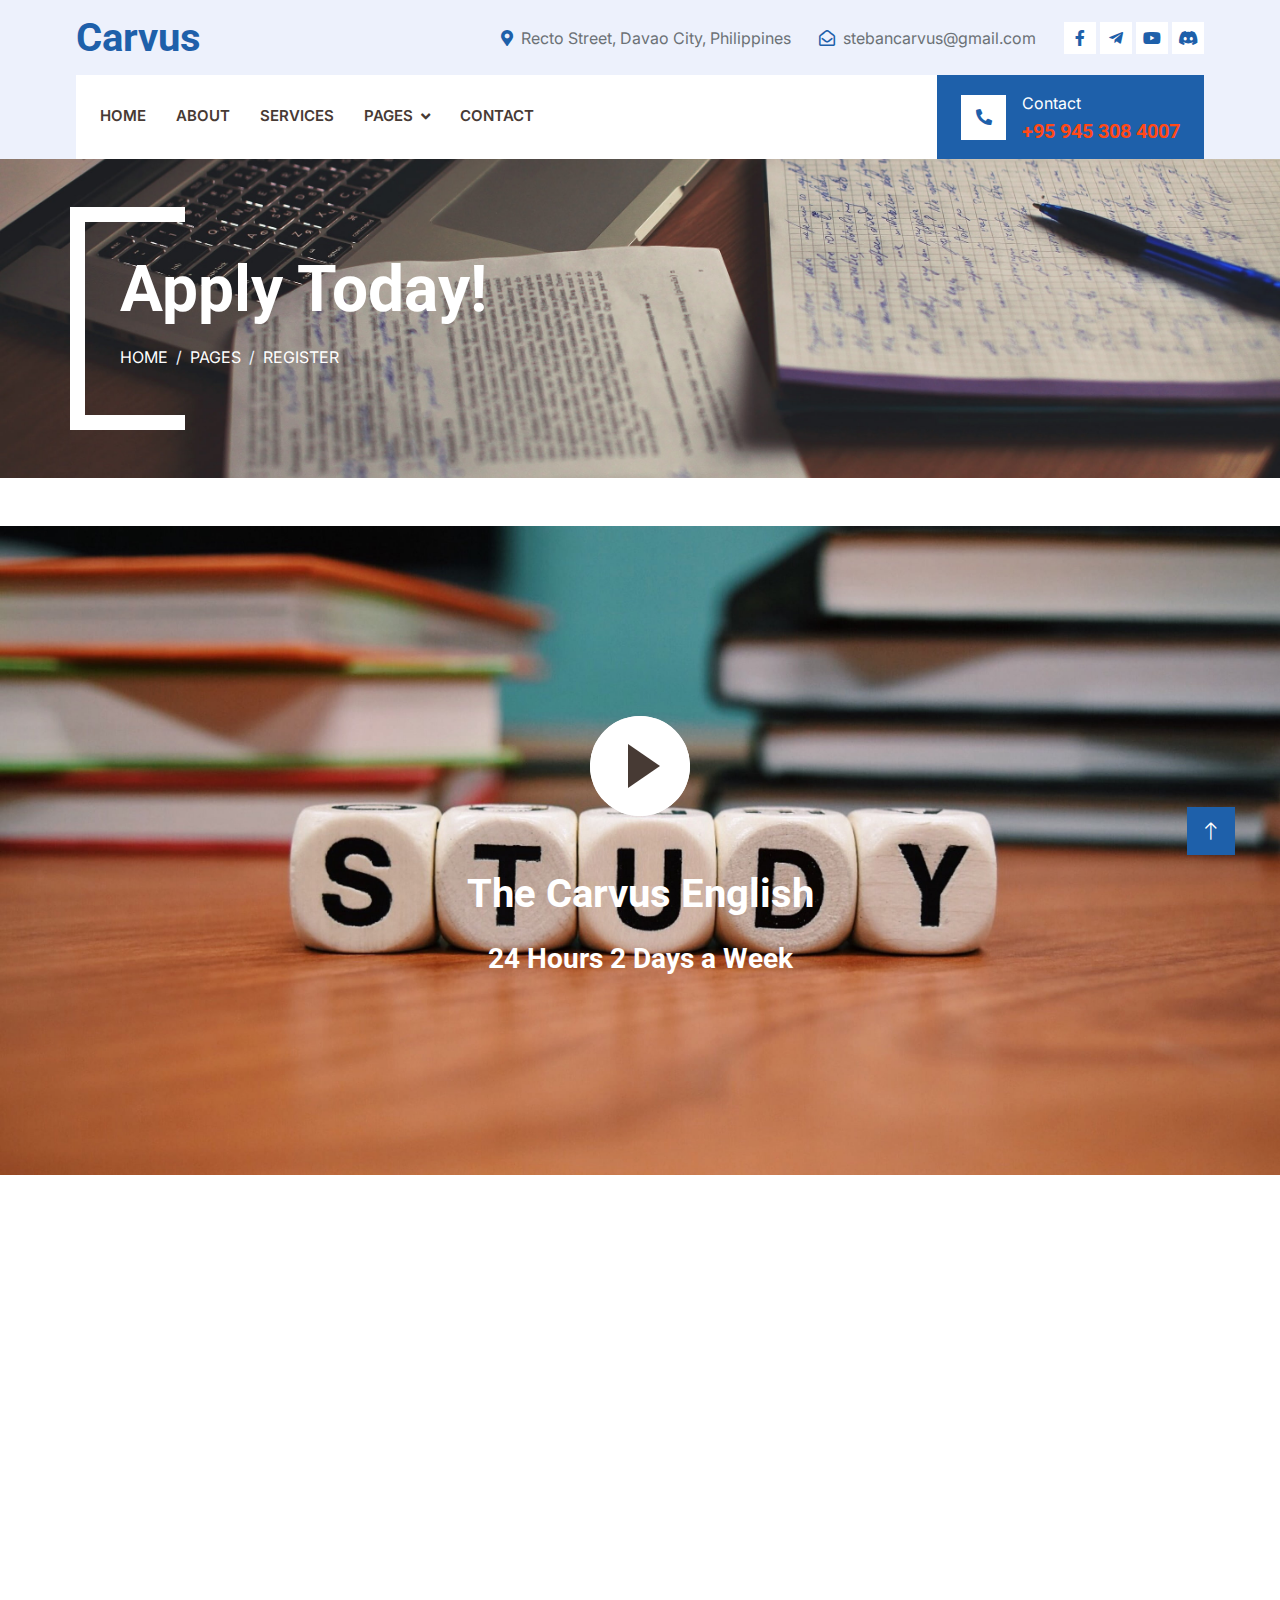
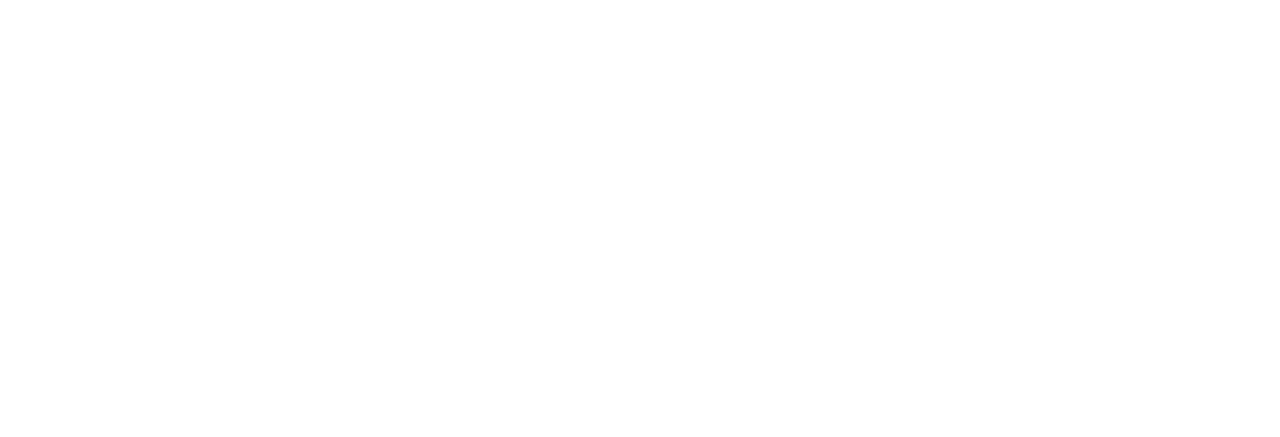
<file: booking.html>
<!DOCTYPE html>
<html lang="en">

<head>
    <meta charset="utf-8">
    <title>The Carvus English</title>
    <meta content="width=device-width, initial-scale=1.0" name="viewport">
    <meta content="" name="keywords">
    <meta content="" name="description">

    <!-- Favicon -->
    <link href="img/favicon.ico" rel="icon">

    <!-- Google Web Fonts -->
    <link rel="preconnect" href="https://fonts.googleapis.com">
    <link rel="preconnect" href="https://fonts.gstatic.com" crossorigin>
    <link href="https://fonts.googleapis.com/css2?family=Inter:wght@400;600&family=Roboto:wght@500;700&display=swap" rel="stylesheet">

    <!-- Icon Font Stylesheet -->
    <link href="https://cdnjs.cloudflare.com/ajax/libs/font-awesome/5.10.0/css/all.min.css" rel="stylesheet">
    <link href="https://cdn.jsdelivr.net/npm/bootstrap-icons@1.4.1/font/bootstrap-icons.css" rel="stylesheet">

    <!-- Libraries Stylesheet -->
    <link href="lib/animate/animate.min.css" rel="stylesheet">
    <link href="lib/owlcarousel/assets/owl.carousel.min.css" rel="stylesheet">
    <link href="lib/tempusdominus/css/tempusdominus-bootstrap-4.min.css" rel="stylesheet" />

    <!-- Customized Bootstrap Stylesheet -->
    <link href="css/bootstrap.min.css" rel="stylesheet">

    <!-- Template Stylesheet -->
    <link href="css/style.css" rel="stylesheet">
</head>

<body>
    <!-- Spinner Start -->
    <div id="spinner" class="show bg-white position-fixed translate-middle w-100 vh-100 top-50 start-50 d-flex align-items-center justify-content-center">
        <div class="spinner-border text-primary" style="width: 3rem; height: 3rem;" role="status">
            <span class="sr-only">Loading...</span>
        </div>
    </div>
    <!-- Spinner End -->


    <!-- Topbar Start -->
    <div class="container-fluid bg-light d-none d-lg-block">
        <div class="row align-items-center top-bar">
            <div class="col-lg-3 col-md-12 text-center text-lg-start">
                <a href="" class="navbar-brand m-0 p-0">
                    <h1 class="text-primary m-0">Carvus</h1>
                </a>
            </div>
            <div class="col-lg-9 col-md-12 text-end">
                <div class="h-100 d-inline-flex align-items-center me-4">
                    <i class="fa fa-map-marker-alt text-primary me-2"></i>
                    <p class="m-0">Recto Street, Davao City, Philippines</p>
                </div>
                <div class="h-100 d-inline-flex align-items-center me-4">
                    <i class="far fa-envelope-open text-primary me-2"></i>
                    <p class="m-0">stebancarvus@gmail.com</p>
                </div>
                <div class="h-100 d-inline-flex align-items-center">
                  <a class="btn btn-sm-square bg-white text-primary me-1" href='https://www.facebook.com/share/15PPPvcgjR/'><i class="fab fa-facebook-f"></i></a>
                    <a class="btn btn-sm-square bg-white text-primary me-1" href='https://t.me/@stebancarvus4'><i class="fab fa-telegram-plane"></i></a>
                    <a class="btn btn-sm-square bg-white text-primary me-1" href='https://www.youtube.com/@ZweWintAung-g1h'><i class="fab fa-youtube"></i></a>
                    <a class="btn btn-sm-square bg-white text-primary me-0" href='https://discord.gg/WZVDZxhfbb'><i class="fab fa-discord"></i></a>
                </div>
            </div>
        </div>
    </div>
    <!-- Topbar End -->


    <!-- Navbar Start -->
    <div class="container-fluid nav-bar bg-light">
        <nav class="navbar navbar-expand-lg navbar-light bg-white p-3 py-lg-0 px-lg-4">
            <a href="" class="navbar-brand d-flex align-items-center m-0 p-0 d-lg-none">
                <h1 class="text-primary m-0">Plumberz</h1>
            </a>
            <button class="navbar-toggler" type="button" data-bs-toggle="collapse" data-bs-target="#navbarCollapse">
                <span class="fa fa-bars"></span>
            </button>
            <div class="collapse navbar-collapse" id="navbarCollapse">
                <div class="navbar-nav me-auto">
                    <a href="index.html" class="nav-item nav-link">Home</a>
                    <a href="about.html" class="nav-item nav-link">About</a>
                    <a href="service.html" class="nav-item nav-link">Services</a>
                    <div class="nav-item dropdown">
                        <a href="#" class="nav-link dropdown-toggle active" data-bs-toggle="dropdown">Pages</a>
                        <div class="dropdown-menu fade-up m-0">
                            <a href="booking.html" class="dropdown-item active">Register</a>
                            <a href="team.html" class="dropdown-item">Mentors</a>
                            <a href="testimonial.html" class="dropdown-item">Reviews</a>
                            <a href="404.html" class="dropdown-item">404 Page</a>
                        </div>
                    </div>
                    <a href="contact.html" class="nav-item nav-link">Contact</a>
                </div>
                <div class="mt-4 mt-lg-0 me-lg-n4 py-3 px-4 bg-primary d-flex align-items-center">
                    <div class="d-flex flex-shrink-0 align-items-center justify-content-center bg-white" style="width: 45px; height: 45px;">
                        <i class="fa fa-phone-alt text-primary"></i>
                    </div>
                    <div class="ms-3">
                        <p class="mb-1 text-white">Contact</p>
                        <h5 class="m-0 text-secondary">+95 945 308 4007</h5>
                    </div>
                </div>
            </div>
        </nav>
    </div>
    <!-- Navbar End -->


    <!-- Page Header Start -->
    <div class="container-fluid page-header mb-5 py-5" style="background-image: url('image/learning with laptop.jpg'); background-size: cover; background-position: center;">
        <div class="container">
            <h1 class="display-3 text-white mb-3 animated slideInDown">Apply Today!</h1>
            <nav aria-label="breadcrumb animated slideInDown">
                <ol class="breadcrumb text-uppercase">
                    <li class="breadcrumb-item"><a class="text-white" href="#">Home</a></li>
                    <li class="breadcrumb-item"><a class="text-white" href="#">Pages</a></li>
                    <li class="breadcrumb-item text-white active" aria-current="page">Register</li>
                </ol>
            </nav>
        </div>
    </div>
    <!-- Page Header End -->


    <!-- Booking Start -->
      <div class="container-fluid my-5 px-0">
        <div class="video wow fadeInUp" data-wow-delay="0.1s"  style="background-image: url('image/Study.jpg'); background-size: cover; background-position: center; background-repeat: no-repeat; padding: 200px 0;">
            <button type="button" class="btn-play" data-bs-toggle="modal" data-src="https://www.youtube.com/embed/vlVWVTrjUOY?si=8l4j3lv9uJjgJQcW" data-bs-target="#videoModal">
                <span></span>
            </button>

            <div class="modal fade" id="videoModal" tabindex="-1" aria-labelledby="exampleModalLabel" aria-hidden="true">
                <div class="modal-dialog">
                    <div class="modal-content rounded-0">
                        <div class="modal-header">
                            <h5 class="modal-title" id="exampleModalLabel">Youtube Video</h5>
                            <button type="button" class="btn-close" data-bs-dismiss="modal" aria-label="Close"></button>
                        </div>
                        <div class="modal-body">
                            <!-- 16:9 aspect ratio -->
                            <div class="ratio ratio-16x9">
                                <iframe class="embed-responsive-item" src="" id="video" allowfullscreen allowscriptaccess="always"
                                    allow="autoplay"></iframe>
                            </div>
                        </div>
                    </div>
                </div>
            </div>

            <h1 class="text-white mb-4">The Carvus English</h1>
            <h3 class="text-white mb-0">24 Hours 2 Days a Week</h3>
        </div>
        <div class="container position-relative wow fadeInUp" data-wow-delay="0.1s" style="margin-top: -6rem;">
            <div class="row justify-content-center">
                <div class="col-lg-8">
                    <div class="bg-light text-center p-5">
                        <h1 class="mb-4">Start Learning Today</h1>
                        <form>
                            <div class="row g-3">
                                <div class="col-12 col-sm-6">
                                    <input type="text" class="form-control border-0" placeholder="Your Name" style="height: 55px;">
                                </div>
                                <div class="col-12 col-sm-6">
                                    <input type="email" class="form-control border-0" placeholder="Your Email" style="height: 55px;">
                                </div>
                                <div class="col-12 col-sm-6">
                                    <select class="form-select border-0" style="height: 55px;">
                                        <option selected>Select A Course</option>
                                        <option value="1">Beginner English</option>
                                        <option value="2">Pre-intermediate English</option>
                                        <option value="3">Intermediate English (B1)</option>
                                    </select>
                                </div>
                                <div class="col-12 col-sm-6">
                                    <div class="date" id="date1" data-target-input="nearest">
                                        <input type="text"
                                            class="form-control border-0 datetimepicker-input"
                                            placeholder="Today's Date" data-target="#date1" data-toggle="datetimepicker" style="height: 55px;">
                                    </div>
                                </div>
                                <div class="col-12">
                                    <textarea class="form-control border-0" placeholder="Special Request"></textarea>
                                </div>
                                <div class="col-12">
									<a href='contact.html' class="btn btn-primary w-100 py-3">Enroll Now!</a>

                                </div>
                            </div>
                        </form>
                    </div>
                </div>
            </div>
        </div>
    </div>
    <!-- Booking End -->
        

    <!-- Footer Start -->
    <div class="container-fluid bg-dark text-light footer pt-5 mt-5 wow fadeIn" data-wow-delay="0.1s">
        <div class="container py-5">
            <div class="row g-5">
                <div class="col-lg-3 col-md-6">
                    <h4 class="text-light mb-4">Address</h4>
                    <p class="mb-2"><i class="fa fa-map-marker-alt me-3"></i>Recto Street, Davao City, Philippines</p>
                  <p class="mb-2"><i class="fa fa-phone-alt me-3"></i>+95 945 308 4007</p>
                    <p class="mb-2">&nbsp; &nbsp; &nbsp; &nbsp;+95 995 844 3011 &nbsp; &nbsp; &nbsp; &nbsp;&nbsp;</p>
<p class="mb-2"><i class="fa fa-envelope me-3"></i>stebancarvus@gmail.com</p>
                    <div class="d-flex pt-2">
                        <a class="btn btn-outline-light btn-social" href="https://t.me/@stebancarvus4"><i class="fab fa-telegram-plane"></i></a>
                        <a class="btn btn-outline-light btn-social" href="https://www.facebook.com/share/15PPPvcgjR/"><i class="fab fa-facebook-f"></i></a>
                        <a class="btn btn-outline-light btn-social" href="https://www.youtube.com/@ZweWintAung-g1h"><i class="fab fa-youtube"></i></a>
                        <a class="btn btn-outline-light btn-social" href="https://discord.gg/WZVDZxhfbb"><i class="fab fa-discord"></i></a>
                    </div>
                </div>
              <div class="col-lg-3 col-md-6">
                    <h4 class="text-light mb-4">Opening Hours</h4>
                    <h6 class="text-light">Saturday - Sunday:</h6>
                    <p class="mb-4">10.00 AM - 12.00 PM</p>
                    <h6 class="text-light">&nbsp;</h6>
                    <p class="mb-0">&nbsp;</p>
              </div>
              <div class="col-lg-3 col-md-6">
                    <h4 class="text-light mb-4">Courses</h4>
                   <a class="btn btn-link" href='books/complete_b1 student book.pdf' target="_blank">Complete Preliminary</a> 
                    <a class="btn btn-link" href='books/unlock_3_reading_and_writing.pdf' target="_blank">Unlock 3</a>
                    <a class="btn btn-link" href='books/vocabulary_builder_b1.pdf' target="_blank">Vocabularly Builder B1</a>
                    <a class="btn btn-link" href='books/Grammar-and-Vocabulary-B1.pdf' target="_blank">Grammar B1</a>
                    <a class="btn btn-link" href='books/Complete B1 workbook.pdf' target="_blank">workbook b1</a>
              </div>
</div>
        </div>
        <div class="container">
            <div class="copyright">
                <div class="row">
                    <div class="col-md-6 text-center text-md-start mb-3 mb-md-0">
                  &copy; The Carvus English , All Right Reserved.</div>
                    <div class="col-md-6 text-center text-md-end">
                        <!--/*** This template is free as long as you keep the footer author’s credit link/attribution link/backlink. If you'd like to use the template without the footer author’s credit link/attribution link/backlink, you can purchase the Credit Removal License from "https://htmlcodex.com/credit-removal". Thank you for your support. ***/-->
<a class="border-bottom" href="https://htmlcodex.com">&nbsp;</a>
                    </div>
                </div>
            </div>
        </div>
    </div>
    <!-- Footer End -->


    <!-- Back to Top -->
    <a href="#" class="btn btn-lg btn-primary btn-lg-square rounded-0 back-to-top"><i class="bi bi-arrow-up"></i></a>


    <!-- JavaScript Libraries -->
    <script src="https://code.jquery.com/jquery-3.4.1.min.js"></script>
    <script src="https://cdn.jsdelivr.net/npm/bootstrap@5.0.0/dist/js/bootstrap.bundle.min.js"></script>
    <script src="lib/wow/wow.min.js"></script>
    <script src="lib/easing/easing.min.js"></script>
    <script src="lib/waypoints/waypoints.min.js"></script>
    <script src="lib/counterup/counterup.min.js"></script>
    <script src="lib/owlcarousel/owl.carousel.min.js"></script>
    <script src="lib/tempusdominus/js/moment.min.js"></script>
    <script src="lib/tempusdominus/js/moment-timezone.min.js"></script>
    <script src="lib/tempusdominus/js/tempusdominus-bootstrap-4.min.js"></script>

    <!-- Template Javascript -->
    <script src="js/main.js"></script>
</body>

</html>
</file>
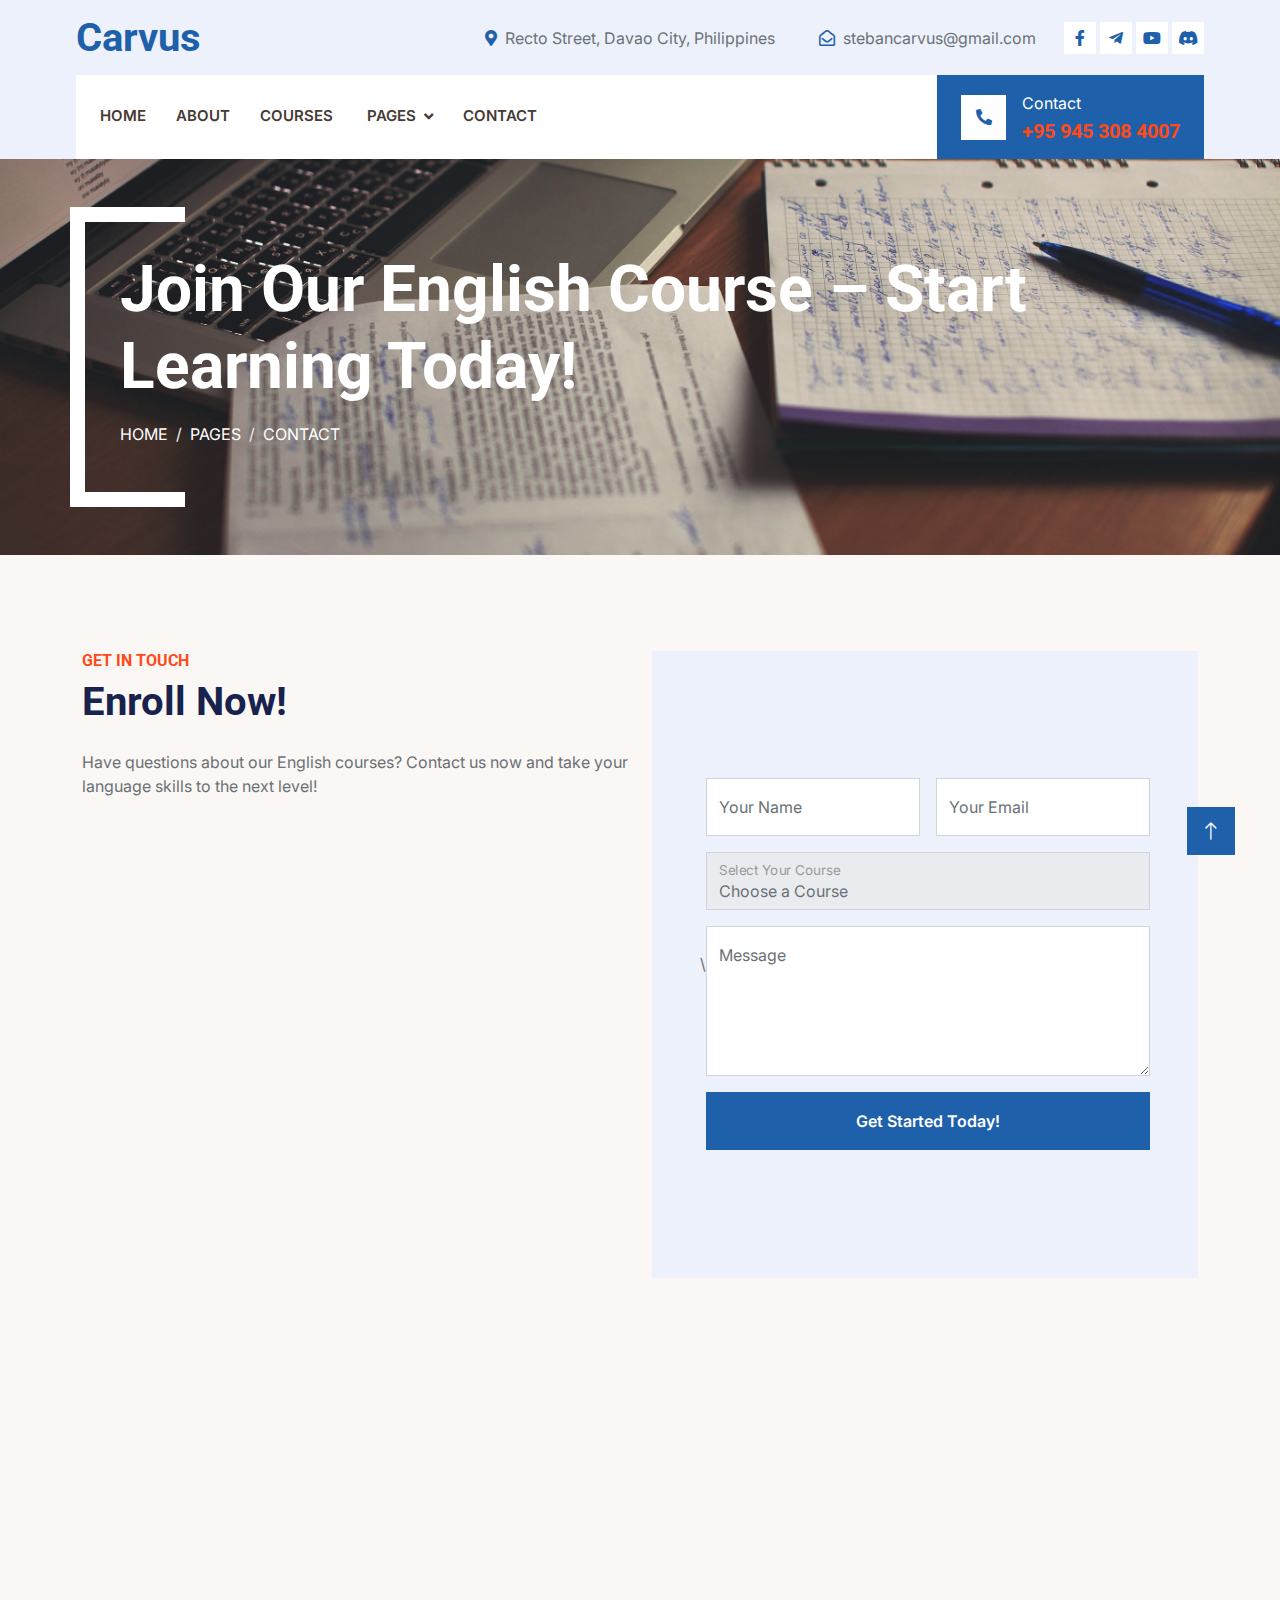
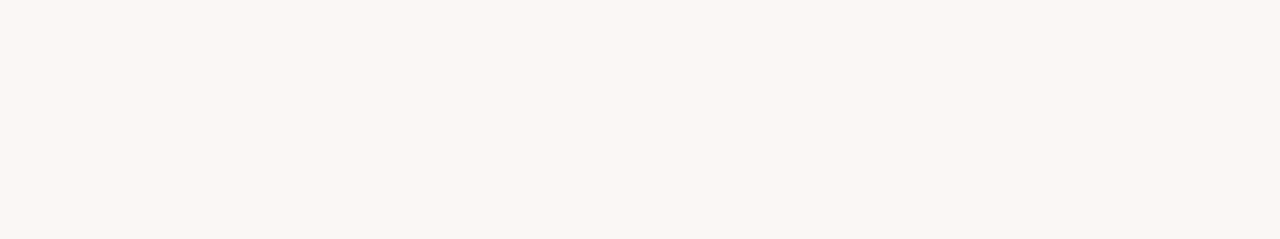
<file: contact.html>
<!DOCTYPE html>
<html lang="en">

<head>
    <meta charset="utf-8">
    <title>The Carvus English</title>
    <meta content="width=device-width, initial-scale=1.0" name="Online Course">
    <meta content="Interactive English classes for speaking, writing, reading, and listening. Join from anywhere and improve your skills today." name="keywords">
    <meta content="Interactive English classes for speaking, writing, reading, and listening. Join from anywhere and improve your skills today." name="description">

    <!-- Favicon -->
    <link href="img/favicon.ico" rel="icon">

    <!-- Google Web Fonts -->
    <link rel="preconnect" href="https://fonts.googleapis.com">
    <link rel="preconnect" href="https://fonts.gstatic.com" crossorigin>
    <link href="https://fonts.googleapis.com/css2?family=Inter:wght@400;600&family=Roboto:wght@500;700&display=swap" rel="stylesheet">

    <!-- Icon Font Stylesheet -->
    <link href="https://cdnjs.cloudflare.com/ajax/libs/font-awesome/5.10.0/css/all.min.css" rel="stylesheet">
    <link href="https://cdn.jsdelivr.net/npm/bootstrap-icons@1.4.1/font/bootstrap-icons.css" rel="stylesheet">

    <!-- Libraries Stylesheet -->
    <link href="lib/animate/animate.min.css" rel="stylesheet">
    <link href="lib/owlcarousel/assets/owl.carousel.min.css" rel="stylesheet">
    <link href="lib/tempusdominus/css/tempusdominus-bootstrap-4.min.css" rel="stylesheet" />

    <!-- Customized Bootstrap Stylesheet -->
    <link href="css/bootstrap.min.css" rel="stylesheet">

    <!-- Template Stylesheet -->
    <link href="css/style.css" rel="stylesheet">
    <style type="text/css">
    body,td,th {
    font-family: Inter, sans-serif;
}
body {
    background-color: #faf7f5;
}
    </style>
</head>

<body>
    <!-- Spinner Start -->
    <div id="spinner" class="show bg-white position-fixed translate-middle w-100 vh-100 top-50 start-50 d-flex align-items-center justify-content-center">
        <div class="spinner-border text-primary" style="color: #473a34;" style="width: 3rem; height: 3rem;" role="status">
            <span class="sr-only">Loading...</span>
        </div>
    </div>
    <!-- Spinner End -->


    <!-- Topbar Start -->
    <div class="container-fluid bg-light d-none d-lg-block">
        <div class="row align-items-center top-bar">
            <div class="col-lg-3 col-md-12 text-center text-lg-start">
                <a href="" class="navbar-brand m-0 p-0">
					
                    <h1 class="text-primary m-0" style="color: #473a34;">Carvus</h1>
                </a>
            </div>
            <div class="col-lg-9 col-md-12 text-end">
                <div class="h-100 d-inline-flex align-items-center me-4">
                    <i class="fa fa-map-marker-alt text-primary me-2"></i>
                    <p class="m-0">Recto Street, Davao City, Philippines</p>
                </div>
                &nbsp; &nbsp;
<div class="h-100 d-inline-flex align-items-center me-4">
          <i class="far fa-envelope-open text-primary me-2"></i>
          <p class="m-0">stebancarvus@gmail.com</p>
                </div>
                <div class="h-100 d-inline-flex align-items-center">
                    <a class="btn btn-sm-square bg-white text-primary me-1" href='https://www.facebook.com/share/15PPPvcgjR/'><i class="fab fa-facebook-f"></i></a>
                    <a class="btn btn-sm-square bg-white text-primary me-1" href='https://t.me/@stebancarvus4'><i class="fab fa-telegram-plane"></i></a>
                    <a class="btn btn-sm-square bg-white text-primary me-1" href='https://www.youtube.com/@ZweWintAung-g1h'><i class="fab fa-youtube"></i></a>
                    <a class="btn btn-sm-square bg-white text-primary me-0" href='https://discord.gg/WZVDZxhfbb'><i class="fab fa-discord"></i></a>
                </div>
            </div>
        </div>
    </div>
    <!-- Topbar End -->


    <!-- Navbar Start -->
    <div class="container-fluid nav-bar bg-light">
        <nav class="navbar navbar-expand-lg navbar-light bg-white p-3 py-lg-0 px-lg-4">
            <a href="" class="navbar-brand d-flex align-items-center m-0 p-0 d-lg-none">
            <h1 style="color: #473a34;" class="text-primary m-0">Carvus&nbsp;</h1>
            </a>
            <button class="navbar-toggler" type="button" data-bs-toggle="collapse" data-bs-target="#navbarCollapse">
                <span class="fa fa-bars"></span>
            </button>
            <div class="collapse navbar-collapse" id="navbarCollapse">
                <div class="navbar-nav me-auto">
                    <a href="index.html" class="nav-item nav-link">Home</a>
                    <a href="about.html" class="nav-item nav-link">About</a>
                    <a href="service.html" class="nav-item nav-link">courses&nbsp;</a>
                    <div class="nav-item dropdown">
                        <a href="#" class="nav-link dropdown-toggle" data-bs-toggle="dropdown">Pages</a>
                        <div class="dropdown-menu fade-up m-0">
                            <a href="booking.html" class="dropdown-item">Register</a>
                            <a href="team.html" class="dropdown-item">Mentors</a>
                            <a href="testimonial.html" class="dropdown-item">Reviews</a>
                            <a href="404.html" class="dropdown-item">404 Page</a>
                        </div>
                    </div>
                    <a href="contact.html" class="nav-item nav-link active">Contact</a>
                </div>
                <div class="mt-4 mt-lg-0 me-lg-n4 py-3 px-4 bg-primary d-flex align-items-center">
                    <div class="d-flex flex-shrink-0 align-items-center justify-content-center bg-white" style="width: 45px; height: 45px;">
                        <i class="fa fa-phone-alt text-primary"></i>
                    </div>
                    <div class="ms-3">
                        <p class="mb-1 text-white">Contact&nbsp;</p>
                        <h5 class="m-0 text-secondary">+95 945 308 4007</h5>
                    </div>
                </div>
            </div>
        </nav>
    </div>
    <!-- Navbar End -->


    <!-- Page Header Start -->
    <div class="container-fluid page-header mb-5 py-5" style="background-image: url('image/learning with laptop.jpg'); background-size: cover; background-position: center;">
        <div class="container">
            <h1 class="display-3 text-white mb-3 animated slideInDown">Join Our English Course – Start Learning Today!</h1>
            <nav aria-label="breadcrumb animated slideInDown">
                <ol class="breadcrumb text-uppercase">
                    <li class="breadcrumb-item"><a class="text-white" href="#">Home</a></li>
                    <li class="breadcrumb-item"><a class="text-white" href="#">Pages</a></li>
                    <li class="breadcrumb-item text-white active" aria-current="page">Contact</li>
                </ol>
            </nav>
        </div>
    </div>
    <!-- Page Header End -->


    <!-- Contact Start -->
    <div class="container-xxl py-5">
        <div class="container">
            <div class="row g-4">
                <div class="col-md-6 wow fadeInUp" data-wow-delay="0.1s">
                    <h6 class="text-secondary text-uppercase">Get In Touch</h6>
                    <h1 class="mb-4">Enroll Now!&nbsp;&nbsp;</h1>
                    <p class="mb-4">Have questions about our English courses? Contact us now and take your language skills to the next level!&nbsp;&nbsp; <a href="https://htmlcodex.com/contact-form">&nbsp;</a></p>
                     <iframe src="https://www.google.com/maps/embed?pb=!1m16!1m12!1m3!1d15837.958029135782!2d125.6021992451258!3d7.069102369060705!2m3!1f0!2f0!3f0!3m2!1i1024!2i768!4f13.1!2m1!1sRecto%20Street%2C%20Davao%20City%2C%20Philippines!5e0!3m2!1sen!2smm!4v1742833146764!5m2!1sen!2smm" width="600" height="450" style="border:0;" allowfullscreen="" loading="lazy" referrerpolicy="no-referrer-when-downgrade"></iframe>
                </div>
                <div class="col-md-6 wow fadeInUp" data-wow-delay="0.1s">
                    <div class="bg-light p-5 h-100 d-flex align-items-center">\
						
                        <form action="https://formspree.io/f/xrbprwzr" method="post">
							<input type="hidden" name="_redirect" value="thanks.html">
							<input type="hidden" name="_captcha" value="false">

                            <div class="row g-3">
                                <div class="col-md-6">
                                    <div class="form-floating">
                                        <input type="text" name="name" class="form-control" id="name" placeholder="Your Name">
                                        <label for="name">Your Name</label>
                                    </div>
                                </div>
                                <div class="col-md-6">
                                    <div class="form-floating">
                                        <input type="email"  name="email" class="form-control" id="email" placeholder="Your Email" required>
                                        <label for="email">Your Email</label>
                                    </div>
                                </div>
                                <div class="col-12">
    <div class="form-floating">
        <select name="course" class="form-control" id="course"required>
            <option value="" disabled selected>Choose a Course</option>
            <option value="beginner">Beginner English</option>
            <option value="intermediate"> Pre-Intermediate English</option>
            <option value="advanced">Intermediate English (B1)</option>
            
        </select>
        <label for="course">Select Your Course</label>
    </div>
</div>

                                <div class="col-12">
                                    <div class="form-floating">
                                        <textarea name="message" class="form-control" placeholder="Leave a message here" id="message" style="height: 150px" required></textarea>
                                        <label for="message">Message</label>
                                    </div>
                                </div>
                                <div class="col-12">
                                    <button class="btn btn-primary w-100 py-3" type="submit">Get Started Today!</button>
                                </div>
                            </div>
                        </form>
                    </div>
                </div>
            </div>
        </div>
    </div>
    <!-- Contact End -->


    <!-- Footer Start -->
    <div class="container-fluid bg-dark text-light footer pt-5 mt-5 wow fadeIn" data-wow-delay="0.1s">
        <div class="container py-5">
            <div class="row g-5">
                <div class="col-lg-3 col-md-6">
                    <h4 class="text-light mb-4">Address</h4>
                    <p class="mb-2"><i class="fa fa-map-marker-alt me-3"></i>Recto Street, Davao City, Philippines</p>
                    <p class="mb-2"><i class="fa fa-phone-alt me-3"></i>+95 945 308 4007</p>
                    <p class="mb-2">&nbsp; &nbsp; &nbsp; &nbsp;+95  995 844 3011&nbsp;</p>
<p class="mb-2"><i class="fa fa-envelope me-3"></i>stebancarvus@gmail.com</p>
                    <div class="d-flex pt-2">
                        <a class="btn btn-outline-light btn-social" href="https://t.me/@stebancarvus4"><i class="fab fa-telegram-plane"></i></a>
                        <a class="btn btn-outline-light btn-social" href="https://www.facebook.com/share/15PPPvcgjR/"><i class="fab fa-facebook-f"></i></a>
                        <a class="btn btn-outline-light btn-social" href="https://www.youtube.com/@ZweWintAung-g1h"><i class="fab fa-youtube"></i></a>
                        <a class="btn btn-outline-light btn-social" href="https://discord.gg/WZVDZxhfbb"><i class="fab fa-discord"></i></a>
                    </div>
                </div>
                <div class="col-lg-3 col-md-6">
                    <h4 class="text-light mb-4">Opening Hours</h4>
                    <h6 class="text-light">Saturday- Sunday:</h6>
                    <p class="mb-4">10.00 AM - 12.00 PM</p>
                  <h6 class="text-light">&nbsp;</h6>
                    <p class="mb-0">&nbsp;</p>
                </div>
                <div class="col-lg-3 col-md-6">
                    <h4 class="text-light mb-4">Courses</h4>
                    <a class="btn btn-link" href='books/complete_b1 student book.pdf' target="_blank">Complete Preliminary</a> 
                    <a class="btn btn-link" href='books/unlock_3_reading_and_writing.pdf' target="_blank">Unlock 3</a>
                    <a class="btn btn-link" href='books/vocabulary_builder_b1.pdf' target="_blank">Vocabularly Builder B1</a>
                    <a class="btn btn-link" href='books/Grammar-and-Vocabulary-B1.pdf' target="_blank">Grammar B1</a>
                    <a class="btn btn-link" href='books/Complete B1 workbook.pdf' target="_blank">workbook b1</a>
                </div>
                <div class="col-lg-3 col-md-6">
                    <h4 class="text-light mb-4">&nbsp;</h4>
                    <p>&nbsp;</p>
                    <div class="position-relative mx-auto" style="max-width: 400px;">
<button type="button">&nbsp;</button>
                  </div>
                </div>
            </div>
        </div>
        <div class="container">
            <div class="copyright">
                <div class="row">
                    <div class="col-md-6 text-center text-md-start mb-3 mb-md-0">
                        &copy; Steban Carvus <a class="border-bottom" href="#">&nbsp;</a>, All Right Reserved.
                    </div>
                    <div class="col-md-6 text-center text-md-end">
                        <!--/*** This template is free as long as you keep the footer author’s credit link/attribution link/backlink. If you'd like to use the template without the footer author’s credit link/attribution link/backlink, you can purchase the Credit Removal License from "https://htmlcodex.com/credit-removal". Thank you for your support. ***/-->
<a class="border-bottom" href="https://htmlcodex.com">&nbsp;</a>
                    </div>
                </div>
            </div>
        </div>
    </div>
    <!-- Footer End -->


    <!-- Back to Top -->
    <a href="#" class="btn btn-lg btn-primary btn-lg-square rounded-0 back-to-top"><i class="bi bi-arrow-up"></i></a>


    <!-- JavaScript Libraries -->
    <script src="https://code.jquery.com/jquery-3.4.1.min.js"></script>
    <script src="https://cdn.jsdelivr.net/npm/bootstrap@5.0.0/dist/js/bootstrap.bundle.min.js"></script>
    <script src="lib/wow/wow.min.js"></script>
    <script src="lib/easing/easing.min.js"></script>
    <script src="lib/waypoints/waypoints.min.js"></script>
    <script src="lib/counterup/counterup.min.js"></script>
    <script src="lib/owlcarousel/owl.carousel.min.js"></script>
    <script src="lib/tempusdominus/js/moment.min.js"></script>
    <script src="lib/tempusdominus/js/moment-timezone.min.js"></script>
    <script src="lib/tempusdominus/js/tempusdominus-bootstrap-4.min.js"></script>

    <!-- Template Javascript -->
    <script src="js/main.js"></script>
</body>

</html>
</file>
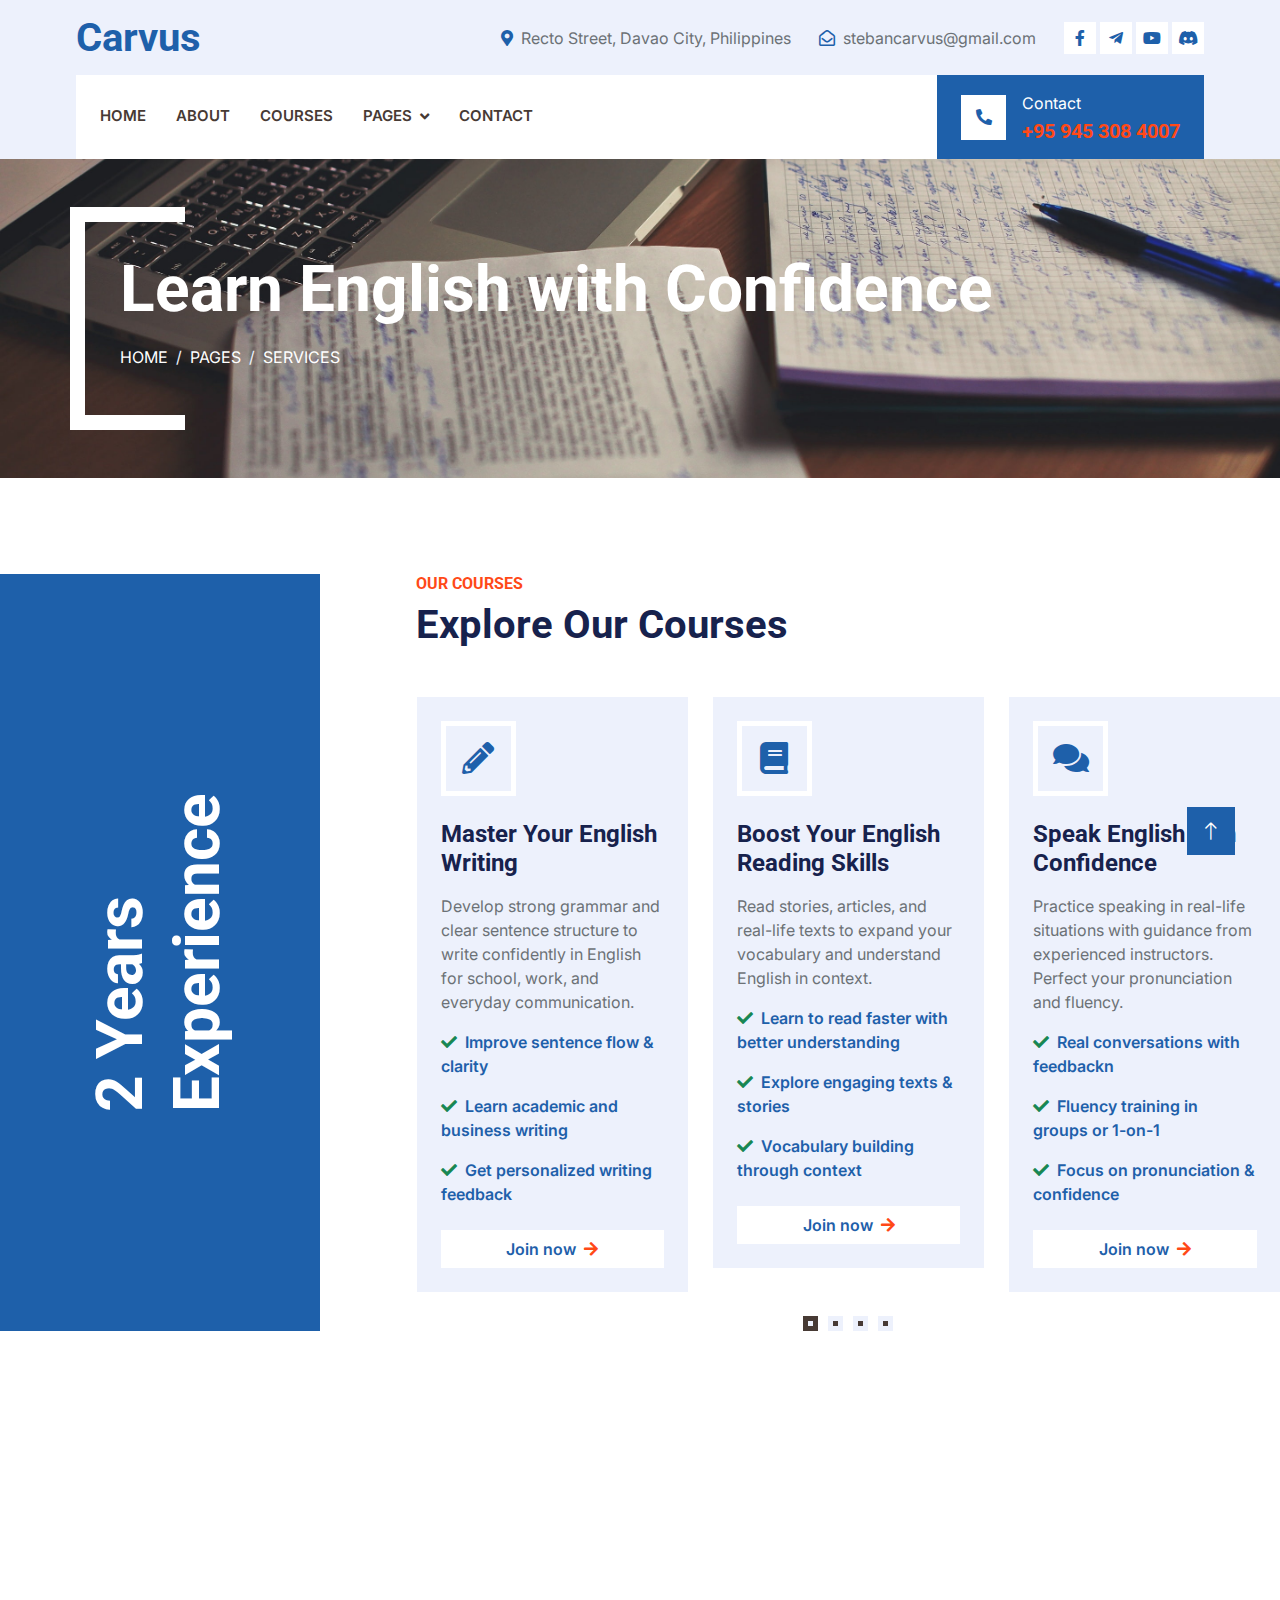
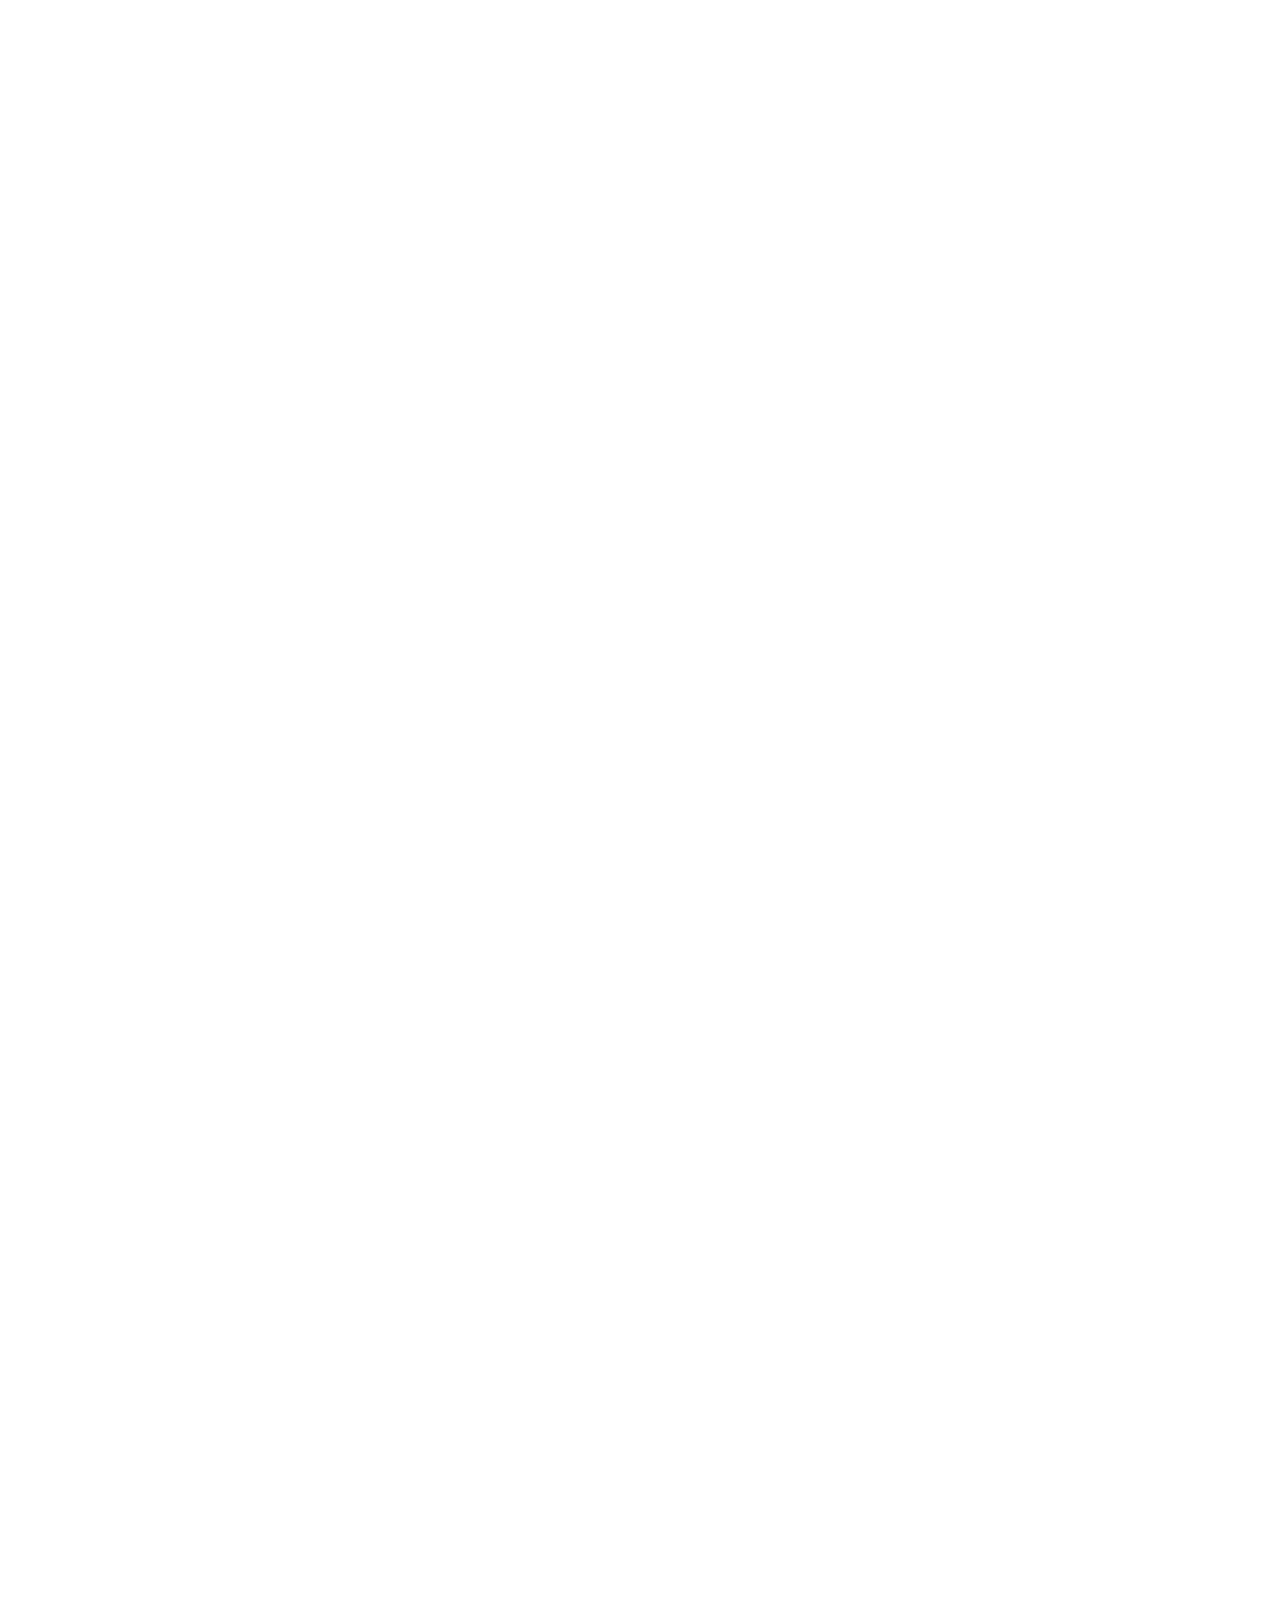
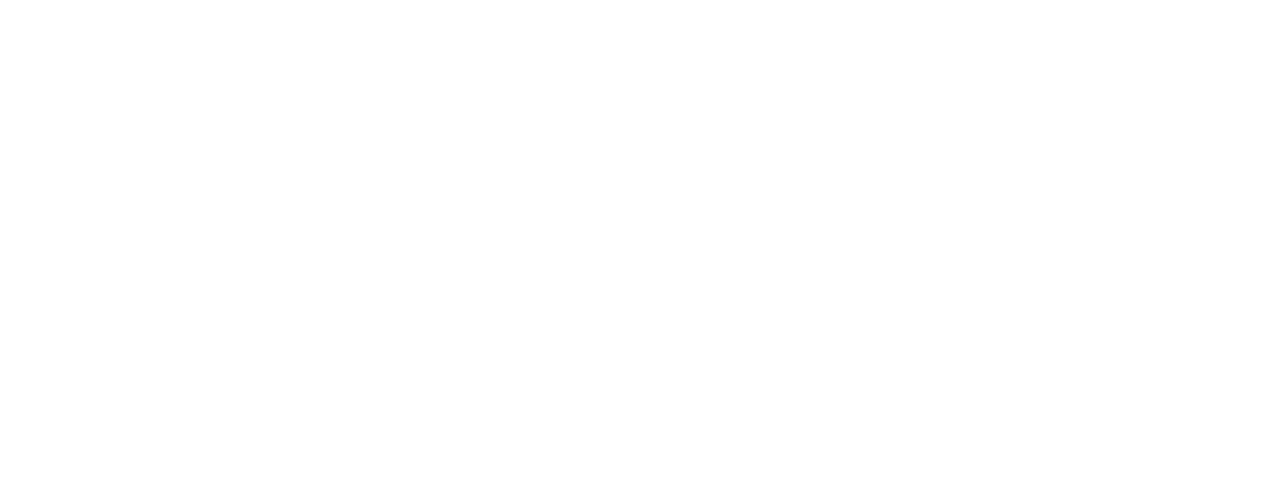
<file: service.html>
<!DOCTYPE html>
<html lang="en">

<head>
    <meta charset="utf-8">
    <title>The Carvus English</title>
    <meta content="width=device-width, initial-scale=1.0" name="Online Course">
    <meta content="Interactive English classes for speaking, writing, reading, and listening. Join from anywhere and improve your skills today." name="keywords">
    <meta content="Interactive English classes for speaking, writing, reading, and listening. Join from anywhere and improve your skills today." name="description">

    <!-- Favicon -->
    <link href="img/favicon.ico" rel="icon">

    <!-- Google Web Fonts -->
    <link rel="preconnect" href="https://fonts.googleapis.com">
    <link rel="preconnect" href="https://fonts.gstatic.com" crossorigin>
    <link href="https://fonts.googleapis.com/css2?family=Inter:wght@400;600&family=Roboto:wght@500;700&display=swap" rel="stylesheet">

    <!-- Icon Font Stylesheet -->
    <link href="https://cdnjs.cloudflare.com/ajax/libs/font-awesome/5.10.0/css/all.min.css" rel="stylesheet">
    <link href="https://cdn.jsdelivr.net/npm/bootstrap-icons@1.4.1/font/bootstrap-icons.css" rel="stylesheet">

    <!-- Libraries Stylesheet -->
    <link href="lib/animate/animate.min.css" rel="stylesheet">
    <link href="lib/owlcarousel/assets/owl.carousel.min.css" rel="stylesheet">
    <link href="lib/tempusdominus/css/tempusdominus-bootstrap-4.min.css" rel="stylesheet" />

    <!-- Customized Bootstrap Stylesheet -->
    <link href="css/bootstrap.min.css" rel="stylesheet">

    <!-- Template Stylesheet -->
    <link href="css/style.css" rel="stylesheet">
</head>

<body>
    <!-- Spinner Start -->
    <div id="spinner" class="show bg-white position-fixed translate-middle w-100 vh-100 top-50 start-50 d-flex align-items-center justify-content-center">
        <div class="spinner-border text-primary" style="width: 3rem; height: 3rem;" role="status">
            <span class="sr-only">Loading...</span>
        </div>
    </div>
    <!-- Spinner End -->


    <!-- Topbar Start -->
    <div class="container-fluid bg-light d-none d-lg-block">
        <div class="row align-items-center top-bar">
            <div class="col-lg-3 col-md-12 text-center text-lg-start">
                <a href="" class="navbar-brand m-0 p-0">
                    <h1 class="text-primary m-0">Carvus&nbsp;</h1>
                </a>
            </div>
            <div class="col-lg-9 col-md-12 text-end">
                <div class="h-100 d-inline-flex align-items-center me-4">
                    <i class="fa fa-map-marker-alt text-primary me-2"></i>
                    <p class="m-0">Recto Street, Davao City, Philippines</p>
                </div>
                <div class="h-100 d-inline-flex align-items-center me-4">
                    <i class="far fa-envelope-open text-primary me-2"></i>
                    <p class="m-0">stebancarvus@gmail.com</p>
                </div>
                <div class="h-100 d-inline-flex align-items-center">
                    <a class="btn btn-sm-square bg-white text-primary me-1" href='https://www.facebook.com/share/15PPPvcgjR/'><i class="fab fa-facebook-f"></i></a>
                    <a class="btn btn-sm-square bg-white text-primary me-1" href='https://t.me/@stebancarvus4'><i class="fab fa-telegram-plane"></i></a>
                    <a class="btn btn-sm-square bg-white text-primary me-1" href='https://www.youtube.com/@ZweWintAung-g1h'><i class="fab fa-youtube"></i></a>
                    <a class="btn btn-sm-square bg-white text-primary me-0" href='https://discord.gg/WZVDZxhfbb'><i class="fab fa-discord"></i></a>
                </div>
            </div>
        </div>
    </div>
    <!-- Topbar End -->


    <!-- Navbar Start -->
    <div class="container-fluid nav-bar bg-light">
        <nav class="navbar navbar-expand-lg navbar-light bg-white p-3 py-lg-0 px-lg-4">
            <a href="" class="navbar-brand d-flex align-items-center m-0 p-0 d-lg-none">
                <h1 class="text-primary m-0">Plumberz</h1>
            </a>
            <button class="navbar-toggler" type="button" data-bs-toggle="collapse" data-bs-target="#navbarCollapse">
                <span class="fa fa-bars"></span>
            </button>
            <div class="collapse navbar-collapse" id="navbarCollapse">
                <div class="navbar-nav me-auto">
                    <a href="index.html" class="nav-item nav-link">Home</a>
                    <a href="about.html" class="nav-item nav-link">About</a>
                    <a href="service.html" class="nav-item nav-link active">Courses</a>
                    <div class="nav-item dropdown">
                        <a href="#" class="nav-link dropdown-toggle" data-bs-toggle="dropdown">Pages</a>
                        <div class="dropdown-menu fade-up m-0">
                            <a href="booking.html" class="dropdown-item">Booking</a>
                            <a href="team.html" class="dropdown-item">Technicians</a>
                            <a href="testimonial.html" class="dropdown-item">Testimonial</a>
                            <a href="404.html" class="dropdown-item">404 Page</a>
                        </div>
                    </div>
                    <a href="contact.html" class="nav-item nav-link">Contact</a>
                </div>
                <div class="mt-4 mt-lg-0 me-lg-n4 py-3 px-4 bg-primary d-flex align-items-center">
                    <div class="d-flex flex-shrink-0 align-items-center justify-content-center bg-white" style="width: 45px; height: 45px;">
                        <i class="fa fa-phone-alt text-primary"></i>
                    </div>
                    <div class="ms-3">
                        <p class="mb-1 text-white">Contact</p>
                        <h5 class="m-0 text-secondary">+95 945 308 4007</h5>
                    </div>
                </div>
            </div>
        </nav>
    </div>
    <!-- Navbar End -->


    <!-- Page Header Start -->
    <div class="container-fluid page-header mb-5 py-5" style="background-image: url('image/learning with laptop.jpg'); background-size: cover; background-position: center;">
        <div class="container">
            <h1 class="display-3 text-white mb-3 animated slideInDown">Learn English with Confidence&nbsp;</h1>
            <nav aria-label="breadcrumb animated slideInDown">
                <ol class="breadcrumb text-uppercase">
                    <li class="breadcrumb-item"><a class="text-white" href="#">Home</a></li>
                    <li class="breadcrumb-item"><a class="text-white" href="#">Pages</a></li>
                    <li class="breadcrumb-item text-white active" aria-current="page">Services</li>
                </ol>
            </nav>
        </div>
    </div>
    <!-- Page Header End -->


    <!-- Service Start -->
    <div class="container-fluid py-5 px-4 px-lg-0">
        <div class="row g-0">
            <div class="col-lg-3 d-none d-lg-flex">
                <div class="d-flex align-items-center justify-content-center bg-primary w-100 h-100">
                    <h1 class="display-3 text-white m-0" style="transform: rotate(-90deg);">2 Years Experience</h1>
                </div>
            </div>
            <div class="col-md-12 col-lg-9">
                <div class="ms-lg-5 ps-lg-5">
                    <div class="text-center text-lg-start wow fadeInUp" data-wow-delay="0.1s">
                        <h6 class="text-secondary text-uppercase">Our courses</h6>
                        <h1 class="mb-5">Explore Our Courses</h1>
                    </div>
                    <div class="owl-carousel service-carousel position-relative wow fadeInUp" data-wow-delay="0.1s">
                        <div class="bg-light p-4">
                            <div class="d-flex align-items-center justify-content-center border border-5 border-white mb-4" style="width: 75px; height: 75px;">
                                <i class="fa fa-book fa-2x text-primary"></i>
                            </div>
                            <h4 class="mb-3">Boost Your English Reading Skills</h4>
                            <p>Read stories, articles, and real-life texts to expand your vocabulary and understand English in context.</p>
                            <p class="text-primary fw-medium"><i class="fa fa-check text-success me-2"></i>Learn to read faster with better understanding</p>
                            <p class="text-primary fw-medium"><i class="fa fa-check text-success me-2"></i>Explore engaging texts & stories</p>
                            <p class="text-primary fw-medium"><i class="fa fa-check text-success me-2"></i>Vocabulary building through context</p>
                            <a href="404.html" class="btn bg-white text-primary w-100 mt-2">Join now<i class="fa fa-arrow-right text-secondary ms-2"></i></a>
                        </div>
                        <div class="bg-light p-4">
                            <div class="d-flex align-items-center justify-content-center border border-5 border-white mb-4" style="width: 75px; height: 75px;">
                                <i class="fa fa fa-comments fa-2x text-primary"></i>
                            </div>
                            <h4 class="mb-3">Speak English with Confidence</h4>
                            <p>Practice speaking in real-life situations with guidance from experienced instructors. Perfect your pronunciation and fluency.</p>
                            <p class="text-primary fw-medium"><i class="fa fa-check text-success me-2"></i>Real conversations with feedbackn</p>
                            <p class="text-primary fw-medium"><i class="fa fa-check text-success me-2"></i>Fluency training in groups or 1-on-1</p>
                            <p class="text-primary fw-medium"><i class="fa fa-check text-success me-2"></i>Focus on pronunciation & confidence</p>
                            <a href="404.html" class="btn bg-white text-primary w-100 mt-2">Join now<i class="fa fa-arrow-right text-secondary ms-2"></i></a>
                        </div>
                        <div class="bg-light p-4">
                            <div class="d-flex align-items-center justify-content-center border border-5 border-white mb-4" style="width: 75px; height: 75px;">
                                <i class="fa fa-headphones  fa-2x text-primary"></i>
                            </div>
                            <h4 class="mb-3">Train Your English Listening</h4>
                            <p>Understand native English speakers through interactive audio lessons and real-world listening practice.</p>
                            <p class="text-primary fw-medium"><i class="fa fa-check text-success me-2"></i>Listen to native conversations</p>
                            <p class="text-primary fw-medium"><i class="fa fa-check text-success me-2"></i>Improve comprehension and note-taking</p>
                            <p class="text-primary fw-medium"><i class="fa fa-check text-success me-2"></i>Practice with movies, podcasts, and audio clips</p>
                            <a href="404.html" class="btn bg-white text-primary w-100 mt-2">Join now<i class="fa fa-arrow-right text-secondary ms-2"></i></a>
                        </div>
                        <div class="bg-light p-4">
                            <div class="d-flex align-items-center justify-content-center border border-5 border-white mb-4" style="width: 75px; height: 75px;">
                                <i class="fa fa-pencil-alt fa-2x text-primary"></i>
                            </div>
                            <h4 class="mb-3"> Master Your English Writing</h4>
                            <p>Develop strong grammar and clear sentence structure to write confidently in English for school, work, and everyday communication.</p>
                            <p class="text-primary fw-medium"><i class="fa fa-check text-success me-2"></i>Improve sentence flow & clarity</p>
                            <p class="text-primary fw-medium"><i class="fa fa-check text-success me-2"></i>Learn academic and business writing</p>
                            <p class="text-primary fw-medium"><i class="fa fa-check text-success me-2"></i>Get personalized writing feedback</p>
                            <a href="404.html" class="btn bg-white text-primary w-100 mt-2">Join now<i class="fa fa-arrow-right text-secondary ms-2"></i></a>
                        </div>
                    </div>
                </div>
            </div>
        </div>
    </div>
    <!-- Service End -->


    <!-- Booking Start -->
    <div class="container-fluid my-5 px-0">
        <div class="video wow fadeInUp" data-wow-delay="0.1s"  style="background-image: url('image/Study.jpg'); background-size: cover; background-position: center; background-repeat: no-repeat; padding: 200px 0;">
            <button type="button" class="btn-play" data-bs-toggle="modal" data-src="https://www.youtube.com/embed/vlVWVTrjUOY?si=8l4j3lv9uJjgJQcW" data-bs-target="#videoModal">
                <span></span>
            </button>

            <div class="modal fade" id="videoModal" tabindex="-1" aria-labelledby="exampleModalLabel" aria-hidden="true">
                <div class="modal-dialog">
                    <div class="modal-content rounded-0">
                        <div class="modal-header">
                            <h5 class="modal-title" id="exampleModalLabel">Youtube Video</h5>
                            <button type="button" class="btn-close" data-bs-dismiss="modal" aria-label="Close"></button>
                        </div>
                        <div class="modal-body">
                            <!-- 16:9 aspect ratio -->
                            <div class="ratio ratio-16x9">
                                <iframe class="embed-responsive-item" src="" id="video" allowfullscreen allowscriptaccess="always"
                                    allow="autoplay"></iframe>
                            </div>
                        </div>
                    </div>
                </div>
            </div>

            <h1 class="text-white mb-4">The Carvus English</h1>
            <h3 class="text-white mb-0">24 Hours 2 Days a Week</h3>
        </div>
        <div class="container position-relative wow fadeInUp" data-wow-delay="0.1s" style="margin-top: -6rem;">
            <div class="row justify-content-center">
                <div class="col-lg-8">
                    <div class="bg-light text-center p-5">
                        <h1 class="mb-4">Start Learning Today</h1>
                        <form>
                            <div class="row g-3">
                                <div class="col-12 col-sm-6">
                                    <input type="text" class="form-control border-0" placeholder="Your Name" style="height: 55px;">
                                </div>
                                <div class="col-12 col-sm-6">
                                    <input type="email" class="form-control border-0" placeholder="Your Email" style="height: 55px;">
                                </div>
                                <div class="col-12 col-sm-6">
                                    <select class="form-select border-0" style="height: 55px;">
                                        <option selected>Select A Course</option>
                                        <option value="1">Beginner English</option>
                                        <option value="2">Pre-intermediate English</option>
                                        <option value="3">Intermediate English (B1)</option>
                                    </select>
                                </div>
                                <div class="col-12 col-sm-6">
                                    <div class="date" id="date1" data-target-input="nearest">
                                        <input type="text"
                                            class="form-control border-0 datetimepicker-input"
                                            placeholder="Today's Date" data-target="#date1" data-toggle="datetimepicker" style="height: 55px;">
                                    </div>
                                </div>
                                <div class="col-12">
                                    <textarea class="form-control border-0" placeholder="Special Request"></textarea>
                                </div>
                                <div class="col-12">
                                    <a href='contact.html' class="btn btn-primary w-100 py-3">Enroll Now!</a>
                                </div>
                            </div>
                        </form>
                    </div>
                </div>
            </div>
        </div>
    </div>
    <!-- Booking End -->


    <!-- Testimonial Start -->
    <div class="container-xxl py-5 wow fadeInUp" data-wow-delay="0.1s">
        <div class="container">
            <div class="text-center">
                <h6 class="text-secondary text-uppercase">Review</h6>
                <h1 class="mb-5">Our Students Say!</h1>
            </div>
            <div class="owl-carousel testimonial-carousel position-relative wow fadeInUp" data-wow-delay="0.1s">
                <div class="testimonial-item text-center">
                    <div class="testimonial-text bg-light text-center p-4 mb-4">
                        <p class="mb-0">I was looking for something chill that didn’t feel like school, and this is it! It’s practical and I actually look forward to the lessons.</p>
                    </div>
                    <img class="bg-light rounded-circle p-2 mx-auto mb-2" src='image/Henry.jpg' style="width: 80px; height: 80px;">
                    <div class="mb-2">
                        <small class="fa fa-star text-secondary"></small>
                        <small class="fa fa-star text-secondary"></small>
                        <small class="fa fa-star text-secondary"></small>
                        <small class="fa fa-star text-secondary"></small>
                        <small class="fa fa-star text-secondary"></small>
                    </div>
                    <h5 class="mb-1">Wai Yan</h5>
                    <p class="m-0">Yangon</p>
                </div>
                <div class="testimonial-item text-center">
                    <div class="testimonial-text bg-light text-center p-4 mb-4">
                        <p class="mb-0">I’ve been able to use my English in real-life situations after just a few weeks. It’s not boring, and it actually works!</p>
                    </div>
                    <img class="bg-light rounded-circle p-2 mx-auto mb-2" src='image/Thu thu kyal sin.jpg' style="width: 80px; height: 80px;">
                    <div class="mb-2">
                        <small class="fa fa-star text-secondary"></small>
                        <small class="fa fa-star text-secondary"></small>
                        <small class="fa fa-star text-secondary"></small>
                        <small class="fa fa-star text-secondary"></small>
                        <small class="fa fa-star text-secondary"></small>
                    </div>
                    <h5 class="mb-1">Thu Thu Kyal Sin</h5>
                    <p class="m-0">Nay Pyi Taw</p>
                </div>
				<div class="testimonial-item text-center">
                    <div class="testimonial-text bg-light text-center p-4 mb-4">
                        <p class="mb-0">Honestly, this course is a game-changer. I was so stuck with my English before, but now I feel like I’m actually getting it. Plus, the lessons are fun! </p>
                    </div>
                    <img class="bg-light rounded-circle p-2 mx-auto mb-2" src='image/Myint Myat Thaw Dar.jpg' style="width: 80px; height: 80px;">
                    <div class="mb-2">
                        <small class="fa fa-star text-secondary"></small>
                        <small class="fa fa-star text-secondary"></small>
                        <small class="fa fa-star text-secondary"></small>
                        <small class="fa fa-star text-secondary"></small>
                        <small class="fa fa-star text-secondary"></small>
                    </div>
                    <h5 class="mb-1">Phoo Pyae Sone</h5>
                    <p class="m-0">Mandalay</p>
                </div>
				<div class="testimonial-item text-center">
                    <div class="testimonial-text bg-light text-center p-4 mb-4">
                        <p class="mb-0">Loving the course! It’s real talk and doesn’t waste time. If you want to speak English without the stress, this is for you. </p>
                    </div>
                    <img class="bg-light rounded-circle p-2 mx-auto mb-2" src='image/Myat Noe Eain.jpg' style="width: 80px; height: 80px;">
                    <div class="mb-2">
                        <small class="fa fa-star text-secondary"></small>
                        <small class="fa fa-star text-secondary"></small>
                        <small class="fa fa-star text-secondary"></small>
                        <small class="fa fa-star text-secondary"></small>
                        <small class="fa fa-star text-secondary"></small>
                    </div>
                    <h5 class="mb-1">Myat Noe Eain</h5>
                    <p class="m-0">Mandalay</p>
                </div>
                <div class="testimonial-item text-center">
                    <div class="testimonial-text bg-light text-center p-4 mb-4">
                        <p class="mb-0">I’ve been doing English courses for a while, but this one hits different. It’s got the right balance of fun and useful stuff.</p>
                    </div>
                    <img class="bg-light rounded-circle p-2 mx-auto mb-2" src='image/Thant wai yan.jpg' style="width: 80px; height: 80px;">
                    <div class="mb-2">
                        <small class="fa fa-star text-secondary"></small>
                        <small class="fa fa-star text-secondary"></small>
                        <small class="fa fa-star text-secondary"></small>
                        <small class="fa fa-star text-secondary"></small>
                        <small class="fa fa-star text-secondary"></small>
                    </div>
                    <h5 class="mb-1">Thant Zin Aung</h5>
                    <p class="m-0">Mandalay</p>
                </div>
                <div class="testimonial-item text-center">
                    <div class="testimonial-text bg-light text-center p-4 mb-4">
                        <p class="mb-0">I thought online courses wouldn’t work for me, but this one’s different. It’s so easy to fit into my schedule, and I’m actually improving every day!</p>
                    </div>
                    <img class="bg-light rounded-circle p-2 mx-auto mb-2" src='image/Lwin Moe.jpg' style="width: 80px; height: 80px;">
                    <div class="mb-2">
                        <small class="fa fa-star text-secondary"></small>
                        <small class="fa fa-star text-secondary"></small>
                        <small class="fa fa-star text-secondary"></small>
                        <small class="fa fa-star text-secondary"></small>
                        <small class="fa fa-star text-secondary"></small>
                    </div>
                    <h5 class="mb-1">Lwin Moe</h5>
                    <p class="m-0">Mandalay</p>
                </div>
            </div>
        </div>
    </div>
    <!-- Testimonial End -->
        

    <!-- Footer Start -->
    <div class="container-fluid bg-dark text-light footer pt-5 mt-5 wow fadeIn" data-wow-delay="0.1s">
        <div class="container py-5">
            <div class="row g-5">
                <div class="col-lg-3 col-md-6">
                    <h4 class="text-light mb-4">Address</h4>
                    <p class="mb-2"><i class="fa fa-map-marker-alt me-3"></i>Recto Street, Davao City, Philippines</p>
                    <p class="mb-2"><i class="fa fa-phone-alt me-3"></i>+95 945 308 4007</p>
                    <p class="mb-2">&nbsp; &nbsp; &nbsp; &nbsp;+95&nbsp;995 844 3011&nbsp;</p>
<p class="mb-2"><i class="fa fa-envelope me-3"></i>stebancarvus@gmail.com</p>
                    <div class="d-flex pt-2">
                        <a class="btn btn-outline-light btn-social" href="https://t.me/@stebancarvus4"><i class="fab fa-telegram-plane"></i></a>
                        <a class="btn btn-outline-light btn-social" href="https://www.facebook.com/share/15PPPvcgjR/"><i class="fab fa-facebook-f"></i></a>
                        <a class="btn btn-outline-light btn-social" href="https://www.youtube.com/@ZweWintAung-g1h"><i class="fab fa-youtube"></i></a>
                        <a class="btn btn-outline-light btn-social" href="https://discord.gg/WZVDZxhfbb"><i class="fab fa-discord"></i></a>
                    </div>
                </div>
                <div class="col-lg-3 col-md-6">
                    <h4 class="text-light mb-4">Opening Hours</h4>
                    <h6 class="text-light">Saturday - Sunday:</h6>
                    <p class="mb-4">10.00 AM - 12.00 PM</p>
                    <h6 class="text-light">&nbsp;</h6>
                    <p class="mb-0">&nbsp;</p>
                </div>
                <div class="col-lg-3 col-md-6">
                    <h4 class="text-light mb-4">Courses</h4>
                   <a class="btn btn-link" href='books/complete_b1 student book.pdf' target="_blank">Complete Preliminary</a> 
                    <a class="btn btn-link" href='books/unlock_3_reading_and_writing.pdf' target="_blank">Unlock 3</a>
                    <a class="btn btn-link" href='books/vocabulary_builder_b1.pdf' target="_blank">Vocabularly Builder B1</a>
                    <a class="btn btn-link" href='books/Grammar-and-Vocabulary-B1.pdf' target="_blank">Grammar B1</a>
                    <a class="btn btn-link" href='books/Complete B1 workbook.pdf' target="_blank">workbook b1</a>
                </div>
                <div>
                    <h4 class="text-light mb-4">&nbsp;</h4>
                    <p>&nbsp;</p>
                    <div class="position-relative mx-auto" style="max-width: 400px;"> </div>
                </div>
            </div>
        </div>
        <div class="container">
            <div class="copyright">
                <div class="row">
                    <div class="col-md-6 text-center text-md-start mb-3 mb-md-0">
                    &copy; Steban Carvus , All Right Reserved. </div>
                    <div class="col-md-6 text-center text-md-end">
                      <!--/*** This template is free as long as you keep the footer author’s credit link/attribution link/backlink. If you'd like to use the template without the footer author’s credit link/attribution link/backlink, you can purchase the Credit Removal License from "https://htmlcodex.com/credit-removal". Thank you for your support. ***/-->
                    <a class="border-bottom" href="https://htmlcodex.com">&nbsp;</a> </div>
                </div>
            </div>
        </div>
    </div>
    <!-- Footer End -->


    <!-- Back to Top -->
    <a href="#" class="btn btn-lg btn-primary btn-lg-square rounded-0 back-to-top"><i class="bi bi-arrow-up"></i></a>


    <!-- JavaScript Libraries -->
    <script src="https://code.jquery.com/jquery-3.4.1.min.js"></script>
    <script src="https://cdn.jsdelivr.net/npm/bootstrap@5.0.0/dist/js/bootstrap.bundle.min.js"></script>
    <script src="lib/wow/wow.min.js"></script>
    <script src="lib/easing/easing.min.js"></script>
    <script src="lib/waypoints/waypoints.min.js"></script>
    <script src="lib/counterup/counterup.min.js"></script>
    <script src="lib/owlcarousel/owl.carousel.min.js"></script>
    <script src="lib/tempusdominus/js/moment.min.js"></script>
    <script src="lib/tempusdominus/js/moment-timezone.min.js"></script>
    <script src="lib/tempusdominus/js/tempusdominus-bootstrap-4.min.js"></script>

    <!-- Template Javascript -->
    <script src="js/main.js"></script>
</body>

</html>
</file>
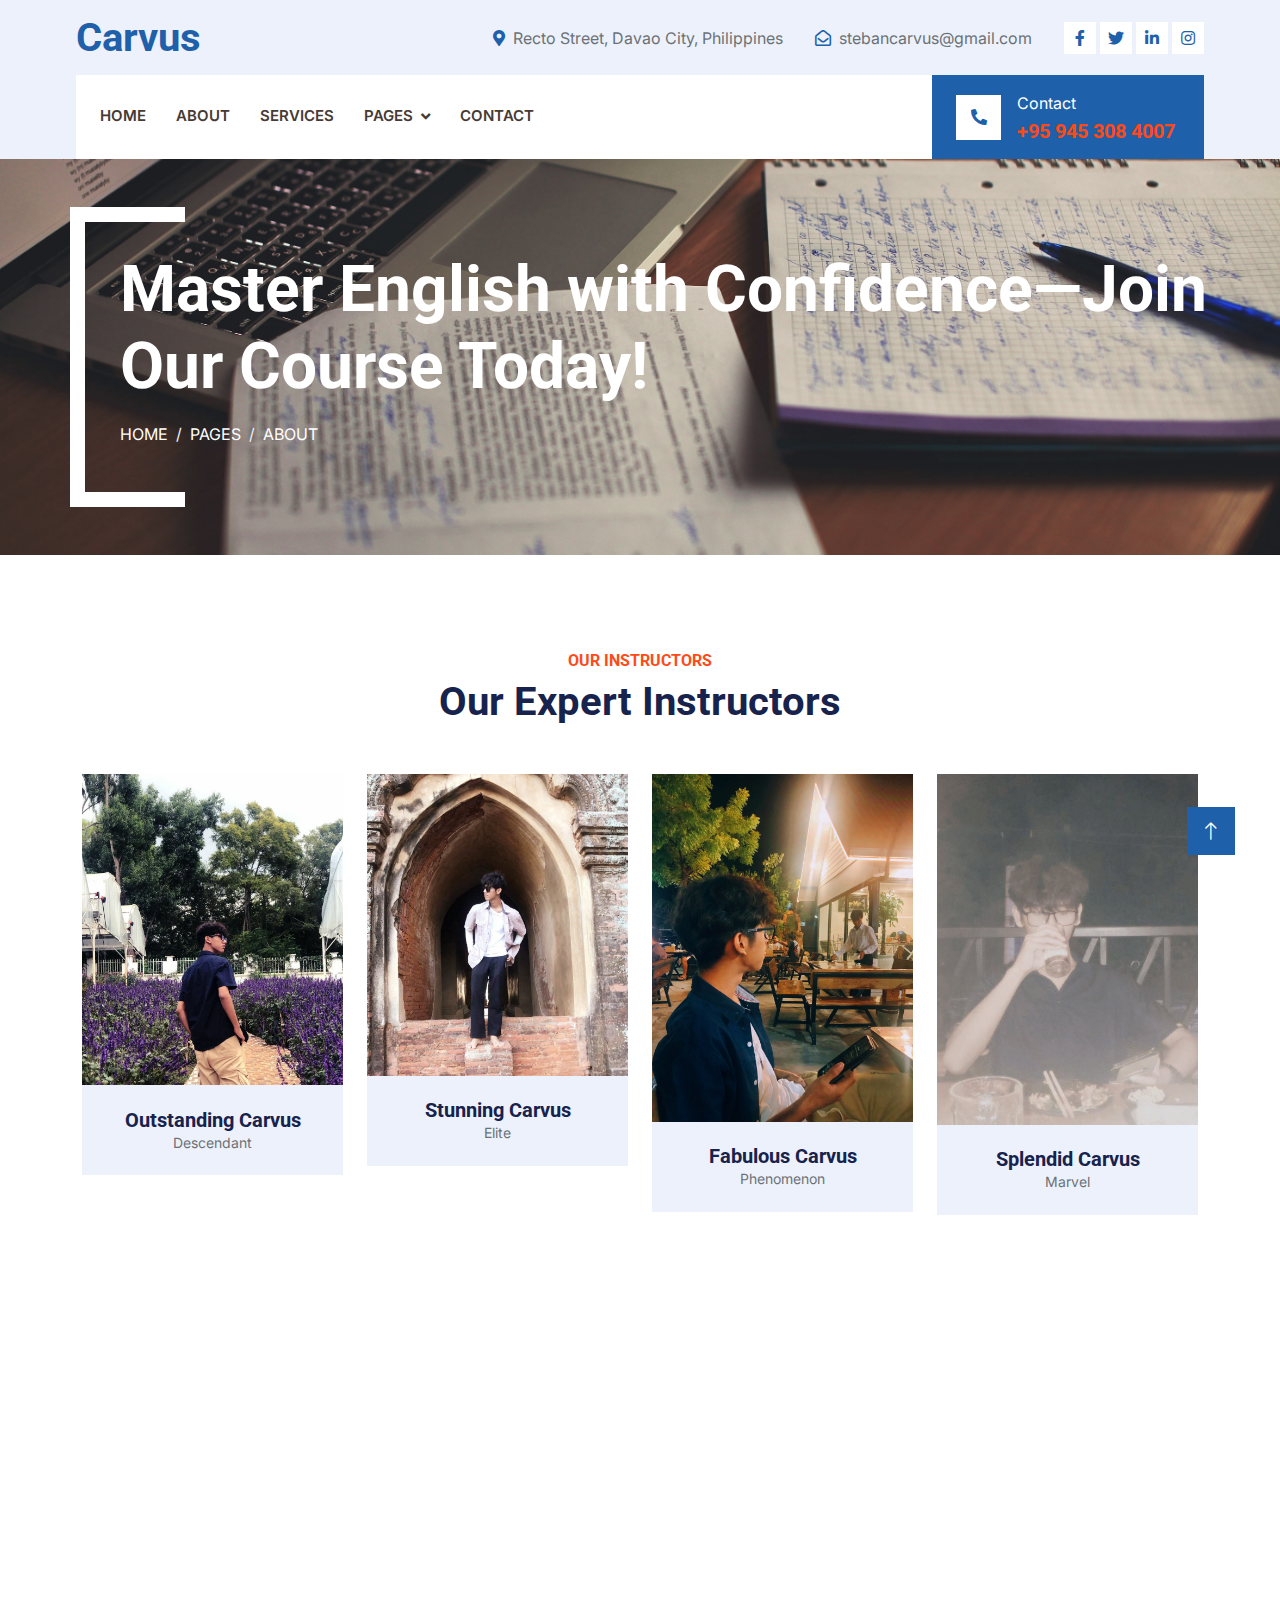
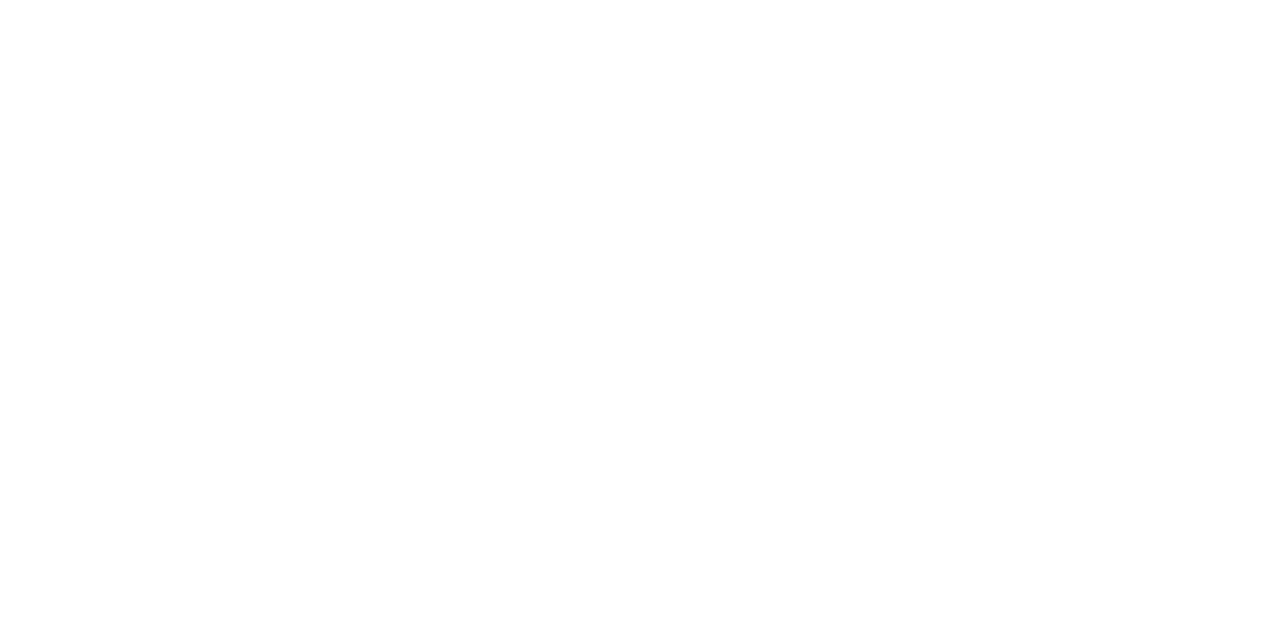
<file: team.html>
<!DOCTYPE html>
<html lang="en">

<head>
    <meta charset="utf-8">
    <title>Plumberz - Free Plumbing Website Template</title>
    <meta content="width=device-width, initial-scale=1.0" name="viewport">
    <meta content="" name="keywords">
    <meta content="" name="description">

    <!-- Favicon -->
    <link href="img/favicon.ico" rel="icon">

    <!-- Google Web Fonts -->
    <link rel="preconnect" href="https://fonts.googleapis.com">
    <link rel="preconnect" href="https://fonts.gstatic.com" crossorigin>
    <link href="https://fonts.googleapis.com/css2?family=Inter:wght@400;600&family=Roboto:wght@500;700&display=swap" rel="stylesheet">

    <!-- Icon Font Stylesheet -->
    <link href="https://cdnjs.cloudflare.com/ajax/libs/font-awesome/5.10.0/css/all.min.css" rel="stylesheet">
    <link href="https://cdn.jsdelivr.net/npm/bootstrap-icons@1.4.1/font/bootstrap-icons.css" rel="stylesheet">

    <!-- Libraries Stylesheet -->
    <link href="lib/animate/animate.min.css" rel="stylesheet">
    <link href="lib/owlcarousel/assets/owl.carousel.min.css" rel="stylesheet">
    <link href="lib/tempusdominus/css/tempusdominus-bootstrap-4.min.css" rel="stylesheet" />

    <!-- Customized Bootstrap Stylesheet -->
    <link href="css/bootstrap.min.css" rel="stylesheet">

    <!-- Template Stylesheet -->
    <link href="css/style.css" rel="stylesheet">
</head>

<body>
    <!-- Spinner Start -->
    <div id="spinner" class="show bg-white position-fixed translate-middle w-100 vh-100 top-50 start-50 d-flex align-items-center justify-content-center">
        <div class="spinner-border text-primary" style="width: 3rem; height: 3rem;" role="status">
            <span class="sr-only">Loading...</span>
        </div>
    </div>
    <!-- Spinner End -->


    <!-- Topbar Start -->
    <div class="container-fluid bg-light d-none d-lg-block">
        <div class="row align-items-center top-bar">
            <div class="col-lg-3 col-md-12 text-center text-lg-start">
                <a href="" class="navbar-brand m-0 p-0">
                    <h1 class="text-primary m-0">Carvus&nbsp;</h1>
                </a>
            </div>
            <div class="col-lg-9 col-md-12 text-end">
                <div class="h-100 d-inline-flex align-items-center me-4">
                    <i class="fa fa-map-marker-alt text-primary me-2"></i>
                    <p class="m-0">Recto Street, Davao City, Philippines&nbsp;</p>
                </div>
                <div class="h-100 d-inline-flex align-items-center me-4">
                    <i class="far fa-envelope-open text-primary me-2"></i>
                    <p class="m-0">stebancarvus@gmail.com&nbsp;</p>
                </div>
                <div class="h-100 d-inline-flex align-items-center">
                    <a class="btn btn-sm-square bg-white text-primary me-1" href=""><i class="fab fa-facebook-f"></i></a>
                    <a class="btn btn-sm-square bg-white text-primary me-1" href=""><i class="fab fa-twitter"></i></a>
                    <a class="btn btn-sm-square bg-white text-primary me-1" href=""><i class="fab fa-linkedin-in"></i></a>
                    <a class="btn btn-sm-square bg-white text-primary me-0" href=""><i class="fab fa-instagram"></i></a>
                </div>
            </div>
        </div>
    </div>
    <!-- Topbar End -->


    <!-- Navbar Start -->
    <div class="container-fluid nav-bar bg-light">
        <nav class="navbar navbar-expand-lg navbar-light bg-white p-3 py-lg-0 px-lg-4">
            <a href="" class="navbar-brand d-flex align-items-center m-0 p-0 d-lg-none">
                <h1 class="text-primary m-0">Plumberz</h1>
            </a>
            <button class="navbar-toggler" type="button" data-bs-toggle="collapse" data-bs-target="#navbarCollapse">
                <span class="fa fa-bars"></span>
            </button>
            <div class="collapse navbar-collapse" id="navbarCollapse">
                <div class="navbar-nav me-auto">
                    <a href="index.html" class="nav-item nav-link">Home</a>
                    <a href="about.html" class="nav-item nav-link">About</a>
                    <a href="service.html" class="nav-item nav-link">Services</a>
                    <div class="nav-item dropdown">
                        <a href="#" class="nav-link dropdown-toggle active" data-bs-toggle="dropdown">Pages</a>
                        <div class="dropdown-menu fade-up m-0">
                            <a href="booking.html" class="dropdown-item">Register</a>
                            <a href="team.html" class="dropdown-item active">Mentors</a>
                            <a href="testimonial.html" class="dropdown-item">Reviews</a>
                            <a href="404.html" class="dropdown-item">404 Page</a>
                        </div>
                    </div>
                    <a href="contact.html" class="nav-item nav-link">Contact</a>
                </div>
                <div class="mt-4 mt-lg-0 me-lg-n4 py-3 px-4 bg-primary d-flex align-items-center">
                    <div class="d-flex flex-shrink-0 align-items-center justify-content-center bg-white" style="width: 45px; height: 45px;">
                        <i class="fa fa-phone-alt text-primary"></i>
                    </div>
                    <div class="ms-3">
                        <p class="mb-1 text-white">Contact</p>
                        <h5 class="m-0 text-secondary">+95 945 308 4007&nbsp;</h5>
                    </div>
                </div>
            </div>
        </nav>
    </div>
    <!-- Navbar End -->


    <!-- Page Header Start -->
    <div class="container-fluid page-header mb-5 py-5" style="background-image: url('image/learning with laptop.jpg'); background-size: cover; background-position: center;">
        <div class="container">
            <h1 class="display-3 text-white mb-3 animated slideInDown">Master English with Confidence—Join Our Course Today!</h1>
            <nav aria-label="breadcrumb animated slideInDown">
                <ol class="breadcrumb text-uppercase">
                    <li class="breadcrumb-item"><a class="text-white" href='index.html'>Home</a></li>
                    <li class="breadcrumb-item"><a class="text-white" href=''>Pages</a></li>
                    <li class="breadcrumb-item text-white active" aria-current="page">About</li>
                </ol>
            </nav>
        </div>
    </div>
    <!-- Page Header End -->


    <!-- Team Start -->
    <div class="container-xxl py-5">
        <div class="container">
            <div class="text-center wow fadeInUp" data-wow-delay="0.1s">
                <h6 class="text-secondary text-uppercase">Our Instructors</h6>
                <h1 class="mb-5">Our Expert Instructors</h1>
            </div>
            <div class="row g-4">
                <div class="col-lg-3 col-md-6 wow fadeInUp" data-wow-delay="0.1s">
                    <div class="team-item">
                        <div class="position-relative overflow-hidden">
                            <img class="img-fluid" src="me/photo_2025-04-01_16-50-08.jpg" alt="">
                        </div>
                        <div class="team-text">
                            <div class="bg-light">
                                <h5 class="fw-bold mb-0">Outstanding Carvus</h5>
                                <small>Descendant</small>
                            </div>
                            <div class="bg-primary">
                                <a class="btn btn-square mx-1" href="https://www.facebook.com/share/15PPPvcgjR/"><i class="fab fa-facebook-f"></i></a>
                                <a class="btn btn-square mx-1" href="https://t.me/@stebancarvus4"><i class="fab fa-telegram-plane"></i></a>
                                <a class="btn btn-square mx-1" href="https://www.youtube.com/@ZweWintAung-g1h"><i class="fab fa-youtube"></i></a>
                            </div>
                        </div>
                    </div>
                </div>
                <div class="col-lg-3 col-md-6 wow fadeInUp" data-wow-delay="0.3s">
                    <div class="team-item">
                        <div class="position-relative overflow-hidden">
                            <img src="me/photo_2025-04-01_16-49-12.jpg" alt="" width="518" height="599" class="img-fluid">
                        </div>
                        <div class="team-text">
                            <div class="bg-light">
                                <h5 class="fw-bold mb-0">Stunning Carvus</h5>
                                <small>Elite</small>
                            </div>
                            <div class="bg-primary">
                                <a class="btn btn-square mx-1" href="https://www.facebook.com/share/15PPPvcgjR/"><i class="fab fa-facebook-f"></i></a>
                                <a class="btn btn-square mx-1" href="https://t.me/@stebancarvus4"><i class="fab fa-telegram-plane"></i></a>
                                <a class="btn btn-square mx-1" href="https://www.youtube.com/@ZweWintAung-g1h"><i class="fab fa-youtube"></i></a>
                            </div>
                        </div>
                    </div>
                </div>
                <div class="col-lg-3 col-md-6 wow fadeInUp" data-wow-delay="0.5s">
                    <div class="team-item">
                        <div class="position-relative overflow-hidden">
                            <img src="me/at the bar.jpg" alt="" width="1280" height="1280" class="img-fluid">
                        </div>
                        <div class="team-text">
                            <div class="bg-light">
                                <h5 class="fw-bold mb-0">Fabulous Carvus</h5>
                                <small>Phenomenon</small>
                            </div>
                            <div class="bg-primary">
                                <a class="btn btn-square mx-1" href="https://www.facebook.com/share/15PPPvcgjR/"><i class="fab fa-facebook-f"></i></a>
                                <a class="btn btn-square mx-1" href="https://t.me/@stebancarvus4"><i class="fab fa-telegram-plane"></i></a>
                                <a class="btn btn-square mx-1" href="https://www.youtube.com/@ZweWintAung-g1h"><i class="fab fa-youtube"></i></a>
                            </div>
                        </div>
                    </div>
                </div>
                <div class="col-lg-3 col-md-6 wow fadeInUp" data-wow-delay="0.7s">
                    <div class="team-item">
                        <div class="position-relative overflow-hidden">
                            <img class="img-fluid" src="me/me hot.jpg" alt="">
                        </div>
                        <div class="team-text">
                            <div class="bg-light">
                                <h5 class="fw-bold mb-0">Splendid Carvus</h5>
                                <small>Marvel</small>
                            </div>
                            <div class="bg-primary">
                                <a class="btn btn-square mx-1" href="https://www.facebook.com/share/15PPPvcgjR/"><i class="fab fa-facebook-f"></i></a>
                                <a class="btn btn-square mx-1" href="https://t.me/@stebancarvus4"><i class="fab fa-telegram-plane"></i></a>
                                <a class="btn btn-square mx-1" href="https://www.youtube.com/@ZweWintAung-g1h"><i class="fab fa-youtube"></i></a>
                            </div>
                        </div>
                    </div>
                </div>
            
                <div class="col-lg-3 col-md-6 wow fadeInUp" data-wow-delay="0.1s">
                    <div class="team-item">
                        <div class="position-relative overflow-hidden">
                            <img class="img-fluid" src='me/photo_2025-04-01_16-48-53.jpg' alt="">
                        </div>
                        <div class="team-text">
                            <div class="bg-light">
                                <h5 class="fw-bold mb-0">Iconic Carvus</h5>
                                <small>Aura</small>
                            </div>
                            <div class="bg-primary">
                                <a class="btn btn-square mx-1" href="https://www.facebook.com/share/15PPPvcgjR/"><i class="fab fa-facebook-f"></i></a>
                                <a class="btn btn-square mx-1" href="https://t.me/@stebancarvus4"><i class="fab fa-telegram-plane"></i></a>
                                <a class="btn btn-square mx-1" href="https://www.youtube.com/@ZweWintAung-g1h"><i class="fab fa-youtube"></i></a>
                            </div>
                        </div>
                    </div>
                </div>
                <div class="col-lg-3 col-md-6 wow fadeInUp" data-wow-delay="0.3s">
                    <div class="team-item">
                        <div class="position-relative overflow-hidden">
                            <img class="img-fluid" src='me/photo_2025-04-01_16-51-47.jpg' alt="">
                        </div>
                        <div class="team-text">
                            <div class="bg-light">
                                <h5 class="fw-bold mb-0">Radiant Carvus</h5>
                                <small>Virtue</small>
                            </div>
                            <div class="bg-primary">
                                <a class="btn btn-square mx-1" href="https://www.facebook.com/share/15PPPvcgjR/"><i class="fab fa-facebook-f"></i></a>
                                <a class="btn btn-square mx-1" href="https://t.me/@stebancarvus4"><i class="fab fa-telegram-plane"></i></a>
                                <a class="btn btn-square mx-1" href="https://www.youtube.com/@ZweWintAung-g1h"><i class="fab fa-youtube"></i></a>
                            </div>
                        </div>
                    </div>
                </div>
                <div class="col-lg-3 col-md-6 wow fadeInUp" data-wow-delay="0.5s">
                    <div class="team-item">
                        <div class="position-relative overflow-hidden">
                            <img class="img-fluid" src='me/photo_2025-04-01_16-50-24.jpg' alt="">
                        </div>
                        <div class="team-text">
                            <div class="bg-light">
                                <h5 class="fw-bold mb-0">Grandoise Carvus</h5>
                                <small>Grand Master</small>
                            </div>
                            <div class="bg-primary">
                                 <a class="btn btn-square mx-1" href="https://www.facebook.com/share/15PPPvcgjR/"><i class="fab fa-facebook-f"></i></a>
                                <a class="btn btn-square mx-1" href="https://t.me/@stebancarvus4"><i class="fab fa-telegram-plane"></i></a>
                                <a class="btn btn-square mx-1" href="https://www.youtube.com/@ZweWintAung-g1h"><i class="fab fa-youtube"></i></a>
                            </div>
                        </div>
                    </div>
                </div>
                <div class="col-lg-3 col-md-6 wow fadeInUp" data-wow-delay="0.7s">
                    <div class="team-item">
                        <div class="position-relative overflow-hidden">
                            <img class="img-fluid" src='me/photo_2025-04-01_16-51-34.jpg' alt="">
                        </div>
                        <div class="team-text">
                            <div class="bg-light">
                                <h5 class="fw-bold mb-0">Graceful Carvus</h5>
                                <small>Scholar</small>
                            </div>
                            <div class="bg-primary">
                              <a class="btn btn-square mx-1" href="https://www.facebook.com/share/15PPPvcgjR/"><i class="fab fa-facebook-f"></i></a>
                                <a class="btn btn-square mx-1" href="https://t.me/@stebancarvus4"><i class="fab fa-telegram-plane"></i></a>
                                <a class="btn btn-square mx-1" href="https://www.youtube.com/@ZweWintAung-g1h"><i class="fab fa-youtube"></i></a>
                            </div>
                        </div>
                    </div>
                </div>
            </div>
        </div>
    </div>
    <!-- Team End -->
        

    <!-- Footer Start -->
    <div class="container-fluid bg-dark text-light footer pt-5 mt-5 wow fadeIn" data-wow-delay="0.1s">
        <div class="container py-5">
            <div class="row g-5">
                <div class="col-lg-3 col-md-6">
                    <h4 class="text-light mb-4">Address</h4>
                    <p class="mb-2"><i class="fa fa-map-marker-alt me-3"></i>Recto Street, Davao City, Philippines</p>
                  <p class="mb-2"><i class="fa fa-phone-alt me-3"></i>+95 945 308 4007</p>
                    <p class="mb-2">&nbsp; &nbsp; &nbsp; &nbsp;+95 995 844 3011 &nbsp; &nbsp; &nbsp; &nbsp;&nbsp;</p>
<p class="mb-2"><i class="fa fa-envelope me-3"></i>stebancarvus@gmail.com</p>
                    <div class="d-flex pt-2">
                        <a class="btn btn-outline-light btn-social" href="https://t.me/@stebancarvus4"><i class="fab fa-telegram-plane"></i></a>
                        <a class="btn btn-outline-light btn-social" href="https://www.facebook.com/share/15PPPvcgjR/"><i class="fab fa-facebook-f"></i></a>
                        <a class="btn btn-outline-light btn-social" href="https://www.youtube.com/@ZweWintAung-g1h"><i class="fab fa-youtube"></i></a>
                        <a class="btn btn-outline-light btn-social" href="https://discord.gg/WZVDZxhfbb"><i class="fab fa-discord"></i></a>
                    </div>
                </div>
              <div class="col-lg-3 col-md-6">
                    <h4 class="text-light mb-4">Opening Hours</h4>
                    <h6 class="text-light">Saturday - Sunday:</h6>
                    <p class="mb-4">10.00 AM - 12.00 PM</p>
                    <h6 class="text-light">&nbsp;</h6>
                    <p class="mb-0">&nbsp;</p>
              </div>
              <div class="col-lg-3 col-md-6">
                    <h4 class="text-light mb-4">Courses</h4>
                   <a class="btn btn-link" href='books/complete_b1 student book.pdf' target="_blank">Complete Preliminary</a> 
                    <a class="btn btn-link" href='books/unlock_3_reading_and_writing.pdf' target="_blank">Unlock 3</a>
                    <a class="btn btn-link" href='books/vocabulary_builder_b1.pdf' target="_blank">Vocabularly Builder B1</a>
                    <a class="btn btn-link" href='books/Grammar-and-Vocabulary-B1.pdf' target="_blank">Grammar B1</a>
                    <a class="btn btn-link" href='books/Complete B1 workbook.pdf' target="_blank">workbook b1</a>
              </div>
</div>
        </div>
        <div class="container">
            <div class="copyright">
                <div class="row">
                    <div class="col-md-6 text-center text-md-start mb-3 mb-md-0">
                  &copy; The Carvus English , All Right Reserved.</div>
                    <div class="col-md-6 text-center text-md-end">
                        <!--/*** This template is free as long as you keep the footer author’s credit link/attribution link/backlink. If you'd like to use the template without the footer author’s credit link/attribution link/backlink, you can purchase the Credit Removal License from "https://htmlcodex.com/credit-removal". Thank you for your support. ***/-->
<a class="border-bottom" href="https://htmlcodex.com">&nbsp;</a>
                    </div>
                </div>
            </div>
        </div>
    </div>
    <!-- Footer End -->


    <!-- Back to Top -->
    <a href="#" class="btn btn-lg btn-primary btn-lg-square rounded-0 back-to-top"><i class="bi bi-arrow-up"></i></a>


    <!-- JavaScript Libraries -->
    <script src="https://code.jquery.com/jquery-3.4.1.min.js"></script>
    <script src="https://cdn.jsdelivr.net/npm/bootstrap@5.0.0/dist/js/bootstrap.bundle.min.js"></script>
    <script src="lib/wow/wow.min.js"></script>
    <script src="lib/easing/easing.min.js"></script>
    <script src="lib/waypoints/waypoints.min.js"></script>
    <script src="lib/counterup/counterup.min.js"></script>
    <script src="lib/owlcarousel/owl.carousel.min.js"></script>
    <script src="lib/tempusdominus/js/moment.min.js"></script>
    <script src="lib/tempusdominus/js/moment-timezone.min.js"></script>
    <script src="lib/tempusdominus/js/tempusdominus-bootstrap-4.min.js"></script>

    <!-- Template Javascript -->
    <script src="js/main.js"></script>
</body>

</html>
</file>
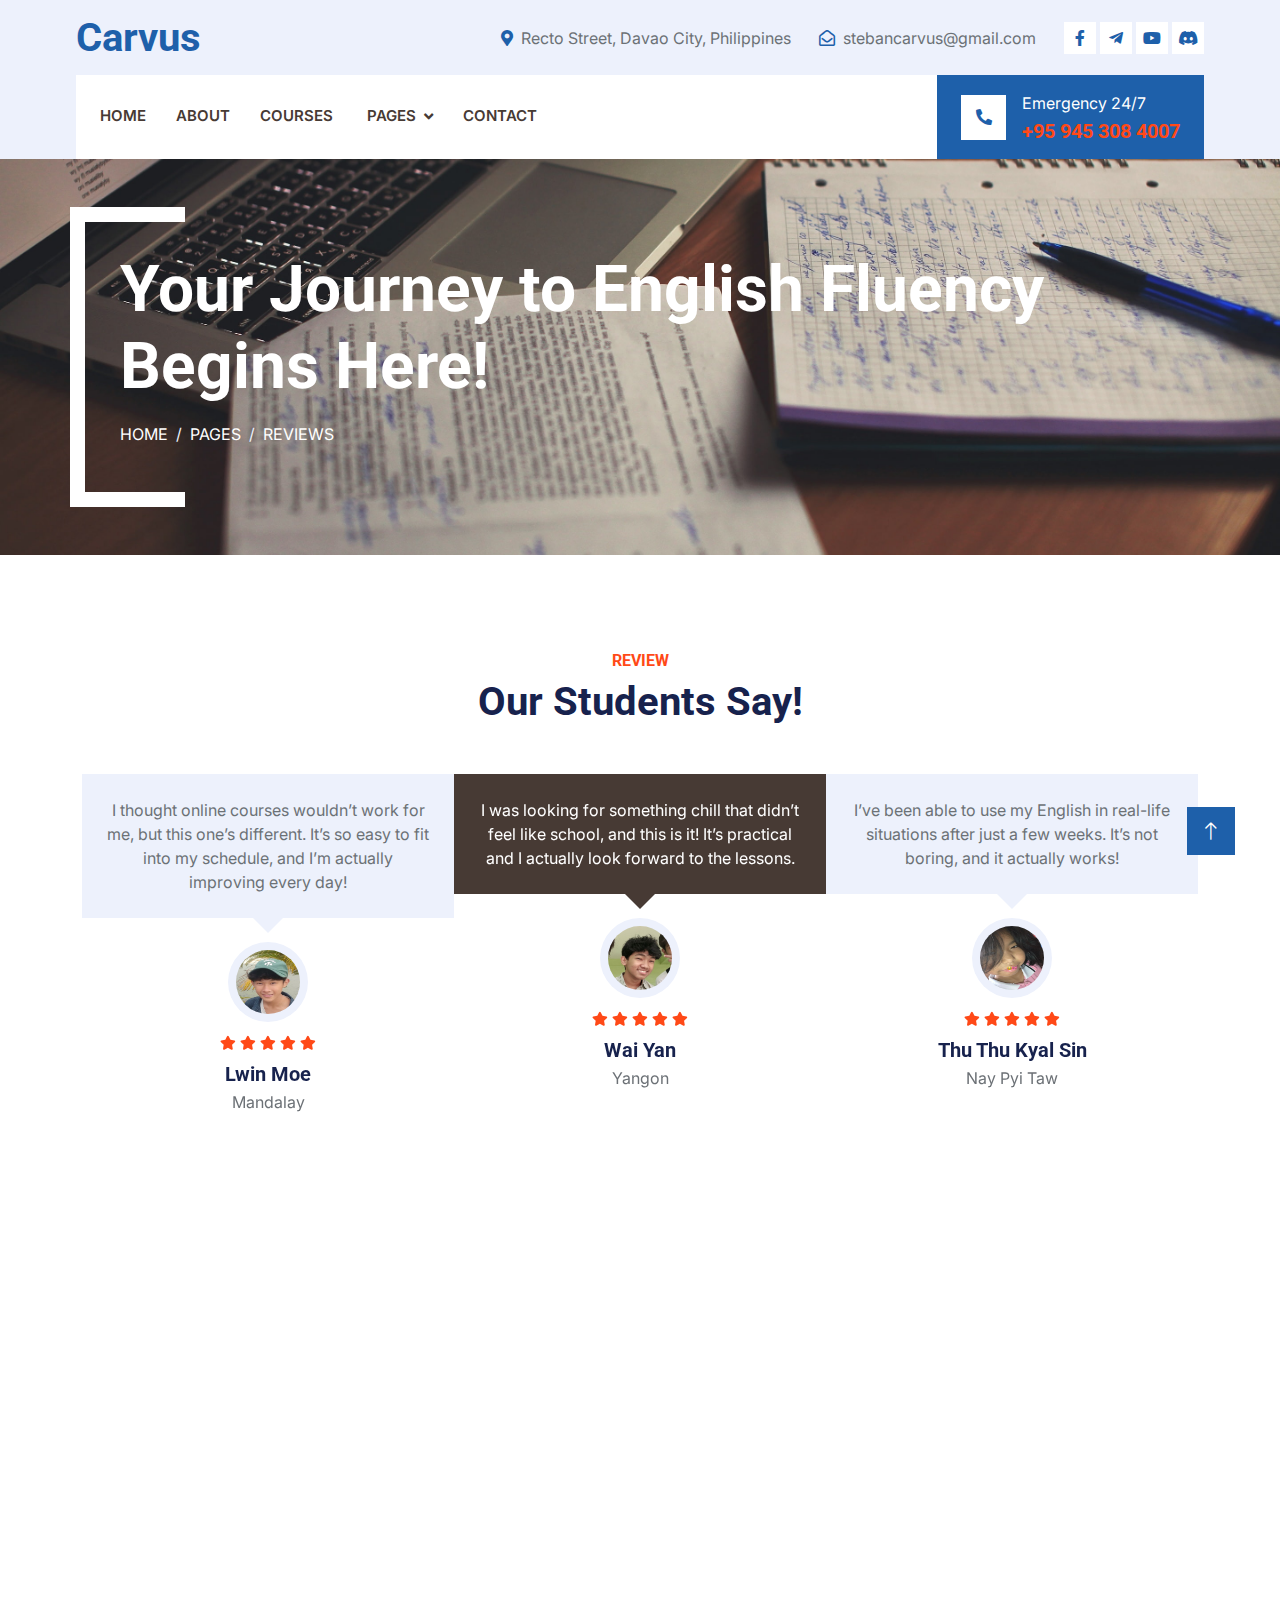
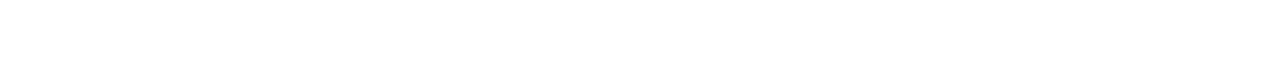
<file: testimonial.html>
<!DOCTYPE html>
<html lang="en">

<head>
    <meta charset="utf-8">
    <title>The Carvus English</title>
    <meta content="width=device-width, initial-scale=1.0" name="Onlin CLass">
    <meta content="Interactive English classes for speaking, writing, reading, and listening. Join from anywhere and improve your skills today." name="keywords">
    <meta content="Interactive English classes for speaking, writing, reading, and listening. Join from anywhere and improve your skills today." name="description">

    <!-- Favicon -->
    <link href="img/favicon.ico" rel="icon">

    <!-- Google Web Fonts -->
    <link rel="preconnect" href="https://fonts.googleapis.com">
    <link rel="preconnect" href="https://fonts.gstatic.com" crossorigin>
    <link href="https://fonts.googleapis.com/css2?family=Inter:wght@400;600&family=Roboto:wght@500;700&display=swap" rel="stylesheet">

    <!-- Icon Font Stylesheet -->
    <link href="https://cdnjs.cloudflare.com/ajax/libs/font-awesome/5.10.0/css/all.min.css" rel="stylesheet">
    <link href="https://cdn.jsdelivr.net/npm/bootstrap-icons@1.4.1/font/bootstrap-icons.css" rel="stylesheet">

    <!-- Libraries Stylesheet -->
    <link href="lib/animate/animate.min.css" rel="stylesheet">
    <link href="lib/owlcarousel/assets/owl.carousel.min.css" rel="stylesheet">
    <link href="lib/tempusdominus/css/tempusdominus-bootstrap-4.min.css" rel="stylesheet" />

    <!-- Customized Bootstrap Stylesheet -->
    <link href="css/bootstrap.min.css" rel="stylesheet">

    <!-- Template Stylesheet -->
    <link href="css/style.css" rel="stylesheet">
</head>

<body>
    <!-- Spinner Start -->
    <div id="spinner" class="show bg-white position-fixed translate-middle w-100 vh-100 top-50 start-50 d-flex align-items-center justify-content-center">
        <div class="spinner-border text-primary" style="width: 3rem; height: 3rem;" role="status">
            <span class="sr-only">Loading...</span>
        </div>
    </div>
    <!-- Spinner End -->


    <!-- Topbar Start -->
    <div class="container-fluid bg-light d-none d-lg-block">
        <div class="row align-items-center top-bar">
            <div class="col-lg-3 col-md-12 text-center text-lg-start">
                <a href="" class="navbar-brand m-0 p-0">
                    <h1 class="text-primary m-0">Carvus&nbsp;</h1>
                </a>
            </div>
            <div class="col-lg-9 col-md-12 text-end">
                <div class="h-100 d-inline-flex align-items-center me-4">
                    <i class="fa fa-map-marker-alt text-primary me-2"></i>
                    <p class="m-0">Recto Street, Davao City, Philippines</p>
                </div>
                <div class="h-100 d-inline-flex align-items-center me-4">
                    <i class="far fa-envelope-open text-primary me-2"></i>
                    <p class="m-0">stebancarvus@gmail.com</p>
                </div>
                <div class="h-100 d-inline-flex align-items-center">
                    <a class="btn btn-sm-square bg-white text-primary me-1" href='https://www.facebook.com/share/15PPPvcgjR/'><i class="fab fa-facebook-f"></i></a>
                    <a class="btn btn-sm-square bg-white text-primary me-1" href='https://t.me/@stebancarvus4'><i class="fab fa-telegram-plane"></i></a>
                    <a class="btn btn-sm-square bg-white text-primary me-1" href='https://www.youtube.com/@ZweWintAung-g1h'><i class="fab fa-youtube"></i></a>
                    <a class="btn btn-sm-square bg-white text-primary me-0" href='https://discord.gg/WZVDZxhfbb'><i class="fab fa-discord"></i></a>
                </div>
            </div>
        </div>
    </div>
    <!-- Topbar End -->


    <!-- Navbar Start -->
    <div class="container-fluid nav-bar bg-light">
        <nav class="navbar navbar-expand-lg navbar-light bg-white p-3 py-lg-0 px-lg-4">
            <a href="" class="navbar-brand d-flex align-items-center m-0 p-0 d-lg-none">
                <h1 class="text-primary m-0">Plumberz</h1>
            </a>
            <button class="navbar-toggler" type="button" data-bs-toggle="collapse" data-bs-target="#navbarCollapse">
                <span class="fa fa-bars"></span>
            </button>
            <div class="collapse navbar-collapse" id="navbarCollapse">
                <div class="navbar-nav me-auto">
                    <a href="index.html" class="nav-item nav-link">Home</a>
                    <a href="about.html" class="nav-item nav-link">About</a>
                    <a href="service.html" class="nav-item nav-link">courses&nbsp;</a>
                    <div class="nav-item dropdown">
                        <a href="#" class="nav-link dropdown-toggle active" data-bs-toggle="dropdown">Pages</a>
                        <div class="dropdown-menu fade-up m-0">
                            <a href="booking.html" class="dropdown-item">Booking</a>
                            <a href="team.html" class="dropdown-item">Technicians</a>
                            <a href="testimonial.html" class="dropdown-item active">Testimonial</a>
                            <a href="404.html" class="dropdown-item">404 Page</a>
                        </div>
                    </div>
                    <a href="contact.html" class="nav-item nav-link">Contact</a>
                </div>
                <div class="mt-4 mt-lg-0 me-lg-n4 py-3 px-4 bg-primary d-flex align-items-center">
                    <div class="d-flex flex-shrink-0 align-items-center justify-content-center bg-white" style="width: 45px; height: 45px;">
                        <i class="fa fa-phone-alt text-primary"></i>
                    </div>
                    <div class="ms-3">
                        <p class="mb-1 text-white">Emergency 24/7</p>
                        <h5 class="m-0 text-secondary">+95 945 308 4007</h5>
                    </div>
                </div>
            </div>
        </nav>
    </div>
    <!-- Navbar End -->


    <!-- Page Header Start -->
    <div class="container-fluid page-header mb-5 py-5" style="background-image: url('image/learning with laptop.jpg'); background-size: cover; background-position: center;">
        <div class="container">
            <h1 class="display-3 text-white mb-3 animated slideInDown">Your Journey to English Fluency Begins Here!</h1>
            <nav aria-label="breadcrumb animated slideInDown">
                <ol class="breadcrumb text-uppercase">
                    <li class="breadcrumb-item"><a class="text-white" href="#">Home</a></li>
                    <li class="breadcrumb-item"><a class="text-white" href="#">Pages</a></li>
                    <li class="breadcrumb-item text-white active" aria-current="page">Reviews</li>
                </ol>
            </nav>
        </div>
    </div>
    <!-- Page Header End -->


    <!-- Testimonial Start -->
    <div class="container-xxl py-5 wow fadeInUp" data-wow-delay="0.1s">
        <div class="container">
            <div class="text-center">
                <h6 class="text-secondary text-uppercase">Review</h6>
                <h1 class="mb-5">Our Students Say!</h1>
            </div>
            <div class="owl-carousel testimonial-carousel position-relative wow fadeInUp" data-wow-delay="0.1s">
                <div class="testimonial-item text-center">
                    <div class="testimonial-text bg-light text-center p-4 mb-4">
                        <p class="mb-0">I was looking for something chill that didn’t feel like school, and this is it! It’s practical and I actually look forward to the lessons.</p>
                    </div>
                    <img class="bg-light rounded-circle p-2 mx-auto mb-2" src='image/Henry.jpg' style="width: 80px; height: 80px;">
                    <div class="mb-2">
                        <small class="fa fa-star text-secondary"></small>
                        <small class="fa fa-star text-secondary"></small>
                        <small class="fa fa-star text-secondary"></small>
                        <small class="fa fa-star text-secondary"></small>
                        <small class="fa fa-star text-secondary"></small>
                    </div>
                    <h5 class="mb-1">Wai Yan</h5>
                    <p class="m-0">Yangon</p>
                </div>
                <div class="testimonial-item text-center">
                    <div class="testimonial-text bg-light text-center p-4 mb-4">
                        <p class="mb-0">I’ve been able to use my English in real-life situations after just a few weeks. It’s not boring, and it actually works!</p>
                    </div>
                    <img class="bg-light rounded-circle p-2 mx-auto mb-2" src='image/Thu thu kyal sin.jpg' style="width: 80px; height: 80px;">
                    <div class="mb-2">
                        <small class="fa fa-star text-secondary"></small>
                        <small class="fa fa-star text-secondary"></small>
                        <small class="fa fa-star text-secondary"></small>
                        <small class="fa fa-star text-secondary"></small>
                        <small class="fa fa-star text-secondary"></small>
                    </div>
                    <h5 class="mb-1">Thu Thu Kyal Sin</h5>
                    <p class="m-0">Nay Pyi Taw</p>
                </div>
				<div class="testimonial-item text-center">
                    <div class="testimonial-text bg-light text-center p-4 mb-4">
                        <p class="mb-0">Honestly, this course is a game-changer. I was so stuck with my English before, but now I feel like I’m actually getting it. Plus, the lessons are fun! </p>
                    </div>
                    <img class="bg-light rounded-circle p-2 mx-auto mb-2" src='image/Myint Myat Thaw Dar.jpg' style="width: 80px; height: 80px;">
                    <div class="mb-2">
                        <small class="fa fa-star text-secondary"></small>
                        <small class="fa fa-star text-secondary"></small>
                        <small class="fa fa-star text-secondary"></small>
                        <small class="fa fa-star text-secondary"></small>
                        <small class="fa fa-star text-secondary"></small>
                    </div>
                    <h5 class="mb-1">Phoo Pyae Sone</h5>
                    <p class="m-0">Mandalay</p>
                </div>
				<div class="testimonial-item text-center">
                    <div class="testimonial-text bg-light text-center p-4 mb-4">
                        <p class="mb-0">Loving the course! It’s real talk and doesn’t waste time. If you want to speak English without the stress, this is for you. </p>
                    </div>
                    <img class="bg-light rounded-circle p-2 mx-auto mb-2" src='image/Myat Noe Eain.jpg' style="width: 80px; height: 80px;">
                    <div class="mb-2">
                        <small class="fa fa-star text-secondary"></small>
                        <small class="fa fa-star text-secondary"></small>
                        <small class="fa fa-star text-secondary"></small>
                        <small class="fa fa-star text-secondary"></small>
                        <small class="fa fa-star text-secondary"></small>
                    </div>
                    <h5 class="mb-1">Myat Noe Eain</h5>
                    <p class="m-0">Mandalay</p>
                </div>
                <div class="testimonial-item text-center">
                    <div class="testimonial-text bg-light text-center p-4 mb-4">
                        <p class="mb-0">I’ve been doing English courses for a while, but this one hits different. It’s got the right balance of fun and useful stuff.</p>
                    </div>
                    <img class="bg-light rounded-circle p-2 mx-auto mb-2" src='image/Thant wai yan.jpg' style="width: 80px; height: 80px;">
                    <div class="mb-2">
                        <small class="fa fa-star text-secondary"></small>
                        <small class="fa fa-star text-secondary"></small>
                        <small class="fa fa-star text-secondary"></small>
                        <small class="fa fa-star text-secondary"></small>
                        <small class="fa fa-star text-secondary"></small>
                    </div>
                    <h5 class="mb-1">Thant Zin Aung</h5>
                    <p class="m-0">Mandalay</p>
                </div>
                <div class="testimonial-item text-center">
                    <div class="testimonial-text bg-light text-center p-4 mb-4">
                        <p class="mb-0">I thought online courses wouldn’t work for me, but this one’s different. It’s so easy to fit into my schedule, and I’m actually improving every day!</p>
                    </div>
                    <img class="bg-light rounded-circle p-2 mx-auto mb-2" src='image/Lwin Moe.jpg' style="width: 80px; height: 80px;">
                    <div class="mb-2">
                        <small class="fa fa-star text-secondary"></small>
                        <small class="fa fa-star text-secondary"></small>
                        <small class="fa fa-star text-secondary"></small>
                        <small class="fa fa-star text-secondary"></small>
                        <small class="fa fa-star text-secondary"></small>
                    </div>
                    <h5 class="mb-1">Lwin Moe</h5>
                    <p class="m-0">Mandalay</p>
                </div>
            </div>
        </div>
    </div>
    <!-- Testimonial End -->
        

    <!-- Footer Start -->
    <div class="container-fluid bg-dark text-light footer pt-5 mt-5 wow fadeIn" data-wow-delay="0.1s">
        <div class="container py-5">
            <div class="row g-5">
                <div class="col-lg-3 col-md-6">
                    <h4 class="text-light mb-4">Address</h4>
                    <p class="mb-2"><i class="fa fa-map-marker-alt me-3"></i>Recto Street, Davao City, Philippines</p>
                  <p class="mb-2"><i class="fa fa-phone-alt me-3"></i>+95 945 308 4007</p>
                    <p class="mb-2">&nbsp; &nbsp; &nbsp; &nbsp;+95 995 844 3011 &nbsp; &nbsp; &nbsp; &nbsp;&nbsp;</p>
<p class="mb-2"><i class="fa fa-envelope me-3"></i>stebancarvus@gmail.com</p>
                    <div class="d-flex pt-2">
                        <a class="btn btn-outline-light btn-social" href="https://t.me/@stebancarvus4"><i class="fab fa-telegram-plane"></i></a>
                        <a class="btn btn-outline-light btn-social" href="https://www.facebook.com/share/15PPPvcgjR/"><i class="fab fa-facebook-f"></i></a>
                        <a class="btn btn-outline-light btn-social" href="https://www.youtube.com/@ZweWintAung-g1h"><i class="fab fa-youtube"></i></a>
                        <a class="btn btn-outline-light btn-social" href="https://discord.gg/WZVDZxhfbb"><i class="fab fa-discord"></i></a>
                    </div>
                </div>
               <div class="col-lg-3 col-md-6">
                    <h4 class="text-light mb-4">Opening Hours</h4>
                    <h6 class="text-light">Saturday - Sunday:</h6>
                    <p class="mb-4">10.00 AM - 12.00 PM</p>
                    <h6 class="text-light">&nbsp;</h6>
                    <p class="mb-0">&nbsp;</p>
              </div>
              <div class="col-lg-3 col-md-6">
                    <h4 class="text-light mb-4">Courses</h4>
                   <a class="btn btn-link" href='books/complete_b1 student book.pdf' target="_blank">Complete Preliminary</a> 
                    <a class="btn btn-link" href='books/unlock_3_reading_and_writing.pdf' target="_blank">Unlock 3</a>
                    <a class="btn btn-link" href='books/vocabulary_builder_b1.pdf' target="_blank">Vocabularly Builder B1</a>
                    <a class="btn btn-link" href='books/Grammar-and-Vocabulary-B1.pdf' target="_blank">Grammar B1</a>
                    <a class="btn btn-link" href='books/Complete B1 workbook.pdf' target="_blank">workbook b1</a>
                </div>
</div>
        </div>
        <div class="container">
            <div class="copyright">
                <div class="row">
                    <div class="col-md-6 text-center text-md-start mb-3 mb-md-0">
                        &copy; <a class="border-bottom" href="#">The Carvus English</a>, All Right Reserved.
                    </div>
                    <div class="col-md-6 text-center text-md-end">
                        <!--/*** This template is free as long as you keep the footer author’s credit link/attribution link/backlink. If you'd like to use the template without the footer author’s credit link/attribution link/backlink, you can purchase the Credit Removal License from "https://htmlcodex.com/credit-removal". Thank you for your support. ***/-->
                        
                    </div>
                </div>
            </div>
        </div>
    </div>
    <!-- Footer End -->


    <!-- Back to Top -->
    <a href="#" class="btn btn-lg btn-primary btn-lg-square rounded-0 back-to-top"><i class="bi bi-arrow-up"></i></a>


    <!-- JavaScript Libraries -->
    <script src="https://code.jquery.com/jquery-3.4.1.min.js"></script>
    <script src="https://cdn.jsdelivr.net/npm/bootstrap@5.0.0/dist/js/bootstrap.bundle.min.js"></script>
    <script src="lib/wow/wow.min.js"></script>
    <script src="lib/easing/easing.min.js"></script>
    <script src="lib/waypoints/waypoints.min.js"></script>
    <script src="lib/counterup/counterup.min.js"></script>
    <script src="lib/owlcarousel/owl.carousel.min.js"></script>
    <script src="lib/tempusdominus/js/moment.min.js"></script>
    <script src="lib/tempusdominus/js/moment-timezone.min.js"></script>
    <script src="lib/tempusdominus/js/tempusdominus-bootstrap-4.min.js"></script>

    <!-- Template Javascript -->
    <script src="js/main.js"></script>
</body>

</html>
</file>
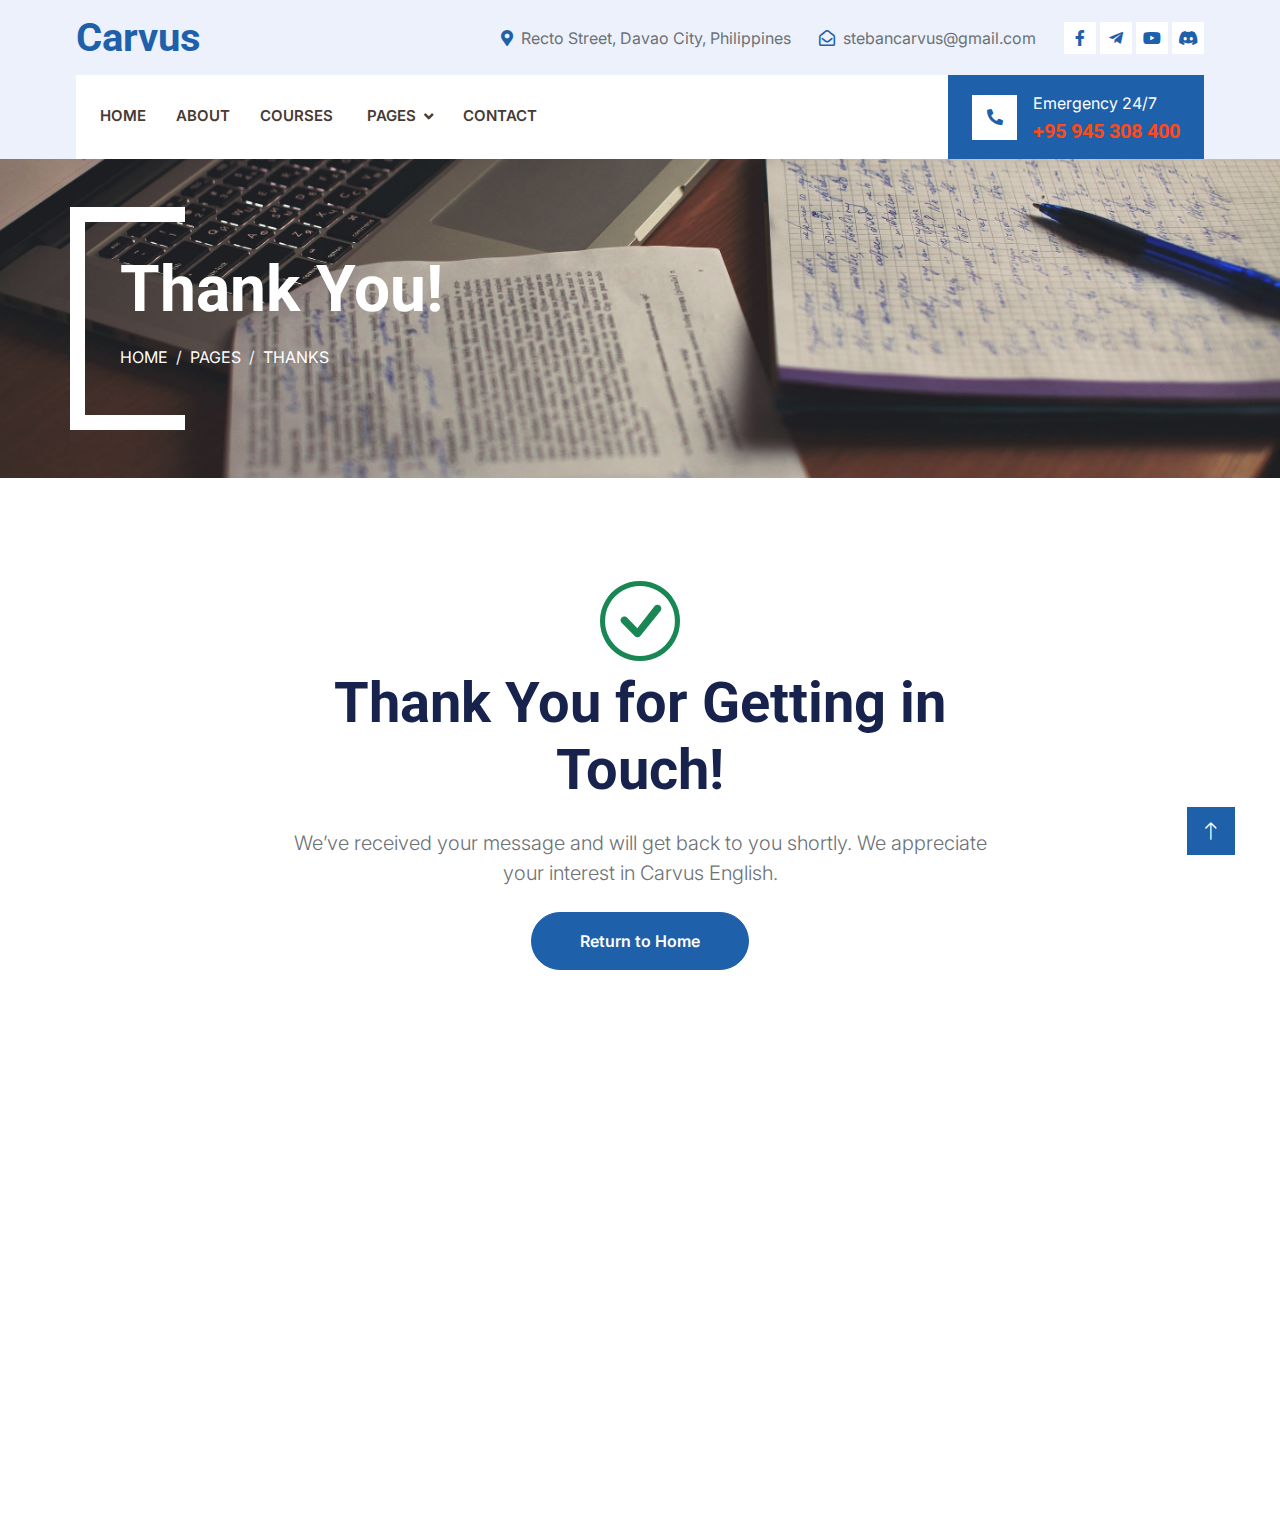
<file: thanks.html>
<!DOCTYPE html>
<html lang="en">

<head>
    <meta charset="utf-8">
    <title>The Carvus English</title>
    <meta content="width=device-width, initial-scale=1.0" name="viewport">
    <meta content="" name="keywords">
    <meta content="" name="description">

    <!-- Favicon -->
    <link href="img/favicon.ico" rel="icon">

    <!-- Google Web Fonts -->
    <link rel="preconnect" href="https://fonts.googleapis.com">
    <link rel="preconnect" href="https://fonts.gstatic.com" crossorigin>
    <link href="https://fonts.googleapis.com/css2?family=Inter:wght@400;600&family=Roboto:wght@500;700&display=swap" rel="stylesheet">

    <!-- Icon Font Stylesheet -->
    <link href="https://cdnjs.cloudflare.com/ajax/libs/font-awesome/5.10.0/css/all.min.css" rel="stylesheet">
    <link href="https://cdn.jsdelivr.net/npm/bootstrap-icons@1.4.1/font/bootstrap-icons.css" rel="stylesheet">

    <!-- Libraries Stylesheet -->
    <link href="lib/animate/animate.min.css" rel="stylesheet">
    <link href="lib/owlcarousel/assets/owl.carousel.min.css" rel="stylesheet">
    <link href="lib/tempusdominus/css/tempusdominus-bootstrap-4.min.css" rel="stylesheet" />

    <!-- Customized Bootstrap Stylesheet -->
    <link href="css/bootstrap.min.css" rel="stylesheet">

    <!-- Template Stylesheet -->
    <link href="css/style.css" rel="stylesheet">
</head>

<body>
    <!-- Spinner Start -->
    <div id="spinner" class="show bg-white position-fixed translate-middle w-100 vh-100 top-50 start-50 d-flex align-items-center justify-content-center">
        <div class="spinner-border text-primary" style="width: 3rem; height: 3rem;" role="status">
            <span class="sr-only">Loading...</span>
        </div>
    </div>
    <!-- Spinner End -->


    <!-- Topbar Start -->
    <div class="container-fluid bg-light d-none d-lg-block">
        <div class="row align-items-center top-bar">
            <div class="col-lg-3 col-md-12 text-center text-lg-start">
                <a href="" class="navbar-brand m-0 p-0">
                    <h1 class="text-primary m-0">Carvus&nbsp;</h1>
                </a>
            </div>
            <div class="col-lg-9 col-md-12 text-end">
                <div class="h-100 d-inline-flex align-items-center me-4">
                    <i class="fa fa-map-marker-alt text-primary me-2"></i>
                    <p class="m-0">Recto Street, Davao City, Philippines</p>
                </div>
                <div class="h-100 d-inline-flex align-items-center me-4">
                    <i class="far fa-envelope-open text-primary me-2"></i>
                    <p class="m-0">stebancarvus@gmail.com</p>
                </div>
                <div class="h-100 d-inline-flex align-items-center">
                    <a class="btn btn-sm-square bg-white text-primary me-1" href='https://www.facebook.com/share/15PPPvcgjR/'><i class="fab fa-facebook-f"></i></a>
                    <a class="btn btn-sm-square bg-white text-primary me-1" href='https://t.me/@stebancarvus4'><i class="fab fa-telegram-plane"></i></a>
                    <a class="btn btn-sm-square bg-white text-primary me-1" href='https://www.youtube.com/@ZweWintAung-g1h'><i class="fab fa-youtube"></i></a>
                    <a class="btn btn-sm-square bg-white text-primary me-0" href='https://discord.gg/WZVDZxhfbb'><i class="fab fa-discord"></i></a>
                </div>
            </div>
        </div>
    </div>
    <!-- Topbar End -->


    <!-- Navbar Start -->
    <div class="container-fluid nav-bar bg-light">
        <nav class="navbar navbar-expand-lg navbar-light bg-white p-3 py-lg-0 px-lg-4">
            <a href="" class="navbar-brand d-flex align-items-center m-0 p-0 d-lg-none">
                <h1 class="text-primary m-0">Plumberz</h1>
            </a>
            <button class="navbar-toggler" type="button" data-bs-toggle="collapse" data-bs-target="#navbarCollapse">
                <span class="fa fa-bars"></span>
            </button>
            <div class="collapse navbar-collapse" id="navbarCollapse">
                <div class="navbar-nav me-auto">
                    <a href="index.html" class="nav-item nav-link">Home</a>
                    <a href="about.html" class="nav-item nav-link">About</a>
                    <a href="service.html" class="nav-item nav-link">courses&nbsp;</a>
                    <div class="nav-item dropdown">
                        <a href="#" class="nav-link dropdown-toggle active" data-bs-toggle="dropdown">Pages</a>
                        <div class="dropdown-menu fade-up m-0">
                            <a href="booking.html" class="dropdown-item">Register</a>
                            <a href="team.html" class="dropdown-item">Mentors</a>
                            <a href="testimonial.html" class="dropdown-item">Reviews</a>
                            <a href="404.html" class="dropdown-item active">404 Page</a>
                        </div>
                    </div>
                    <a href="contact.html" class="nav-item nav-link">Contact</a>
                </div>
                <div class="mt-4 mt-lg-0 me-lg-n4 py-3 px-4 bg-primary d-flex align-items-center">
                    <div class="d-flex flex-shrink-0 align-items-center justify-content-center bg-white" style="width: 45px; height: 45px;">
                        <i class="fa fa-phone-alt text-primary"></i>
                    </div>
                    <div class="ms-3">
                        <p class="mb-1 text-white">Emergency 24/7</p>
                        <h5 class="m-0 text-secondary">+95 945 308 400</h5>
                    </div>
                </div>
            </div>
        </nav>
    </div>
    <!-- Navbar End -->


    <!-- Page Header Start -->
    <div class="container-fluid page-header mb-5 py-5" style="background-image: url('image/learning with laptop.jpg'); background-size: cover; background-position: center;">
        <div class="container">
            <h1 class="display-3 text-white mb-3 animated slideInDown">Thank You!</h1>
            <nav aria-label="breadcrumb animated slideInDown">
                <ol class="breadcrumb text-uppercase">
                    <li class="breadcrumb-item"><a class="text-white" href='index.html'>Home</a></li>
                    <li class="breadcrumb-item"><a class="text-white" href=''>Pages</a></li>
                    <li class="breadcrumb-item text-white active" aria-current="page">Thanks</li>
                </ol>
            </nav>
        </div>
    </div>
    <!-- Page Header End -->


    <!-- Thank You Content Start -->
<div class="container-xxl py-5 wow fadeInUp" data-wow-delay="0.1s">
    <div class="container text-center">
        <div class="row justify-content-center">
            <div class="col-lg-8">
                <i class="bi bi-check-circle display-1 text-success"></i>
                <h1 class="display-4 mb-4">Thank You for Getting in Touch!</h1>
                <p class="lead mb-4">We’ve received your message and will get back to you shortly. We appreciate your interest in Carvus English.</p>
                <a class="btn btn-primary rounded-pill py-3 px-5" href="index.html">Return to Home</a>
            </div>
        </div>
    </div>
</div>
<!-- Thank You Content End -->
        

    <!-- Footer Start -->
    <div class="container-fluid bg-dark text-light footer pt-5 mt-5 wow fadeIn" data-wow-delay="0.1s">
        <div class="container py-5">
            <div class="row g-5">
                <div class="col-lg-3 col-md-6">
                    <h4 class="text-light mb-4">Address</h4>
                    <p class="mb-2"><i class="fa fa-map-marker-alt me-3"></i>Recto Street, Davao City, Philippines</p>
                  <p class="mb-2"><i class="fa fa-phone-alt me-3"></i>+95 945 308 4007</p>
                    <p class="mb-2">&nbsp; &nbsp; &nbsp; &nbsp;+95 995 844 3011 &nbsp; &nbsp; &nbsp; &nbsp;&nbsp;</p>
<p class="mb-2"><i class="fa fa-envelope me-3"></i>stebancarvus@gmail.com</p>
                    <div class="d-flex pt-2">
                        <a class="btn btn-outline-light btn-social" href="https://t.me/@stebancarvus4"><i class="fab fa-telegram-plane"></i></a>
                        <a class="btn btn-outline-light btn-social" href="https://www.facebook.com/share/15PPPvcgjR/"><i class="fab fa-facebook-f"></i></a>
                        <a class="btn btn-outline-light btn-social" href="https://www.youtube.com/@ZweWintAung-g1h"><i class="fab fa-youtube"></i></a>
                        <a class="btn btn-outline-light btn-social" href="https://discord.gg/WZVDZxhfbb"><i class="fab fa-discord"></i></a>
                    </div>
                </div>
               <div class="col-lg-3 col-md-6">
                    <h4 class="text-light mb-4">Opening Hours</h4>
                    <h6 class="text-light">Saturday - Sunday:</h6>
                    <p class="mb-4">10.00 AM - 12.00 PM</p>
                    <h6 class="text-light">&nbsp;</h6>
                    <p class="mb-0">&nbsp;</p>
              </div>
              <div class="col-lg-3 col-md-6">
                    <h4 class="text-light mb-4">Courses</h4>
                   <a class="btn btn-link" href='books/complete_b1 student book.pdf' target="_blank">Complete Preliminary</a> 
                    <a class="btn btn-link" href='books/unlock_3_reading_and_writing.pdf' target="_blank">Unlock 3</a>
                    <a class="btn btn-link" href='books/vocabulary_builder_b1.pdf' target="_blank">Vocabularly Builder B1</a>
                    <a class="btn btn-link" href='books/Grammar-and-Vocabulary-B1.pdf' target="_blank">Grammar B1</a>
                    <a class="btn btn-link" href='books/Complete B1 workbook.pdf' target="_blank">workbook b1</a>
                </div>
</div>
        </div>
        <div class="container">
            <div class="copyright">
                <div class="row">
                    <div class="col-md-6 text-center text-md-start mb-3 mb-md-0">
                    &copy; The Carvus English , All Right Reserved.</div>
                    <div class="col-md-6 text-center text-md-end">
                        <!--/*** This template is free as long as you keep the footer author’s credit link/attribution link/backlink. If you'd like to use the template without the footer author’s credit link/attribution link/backlink, you can purchase the Credit Removal License from "https://htmlcodex.com/credit-removal". Thank you for your support. ***/-->
<a class="border-bottom" href="https://htmlcodex.com">&nbsp;</a>
                    </div>
                </div>
            </div>
        </div>
    </div>
    <!-- Footer End -->


    <!-- Back to Top -->
    <a href="#" class="btn btn-lg btn-primary btn-lg-square rounded-0 back-to-top"><i class="bi bi-arrow-up"></i></a>


    <!-- JavaScript Libraries -->
    <script src="https://code.jquery.com/jquery-3.4.1.min.js"></script>
    <script src="https://cdn.jsdelivr.net/npm/bootstrap@5.0.0/dist/js/bootstrap.bundle.min.js"></script>
    <script src="lib/wow/wow.min.js"></script>
    <script src="lib/easing/easing.min.js"></script>
    <script src="lib/waypoints/waypoints.min.js"></script>
    <script src="lib/counterup/counterup.min.js"></script>
    <script src="lib/owlcarousel/owl.carousel.min.js"></script>
    <script src="lib/tempusdominus/js/moment.min.js"></script>
    <script src="lib/tempusdominus/js/moment-timezone.min.js"></script>
    <script src="lib/tempusdominus/js/tempusdominus-bootstrap-4.min.js"></script>

    <!-- Template Javascript -->
    <script src="js/main.js"></script>
</body>

</html>
</file>
<file: css/style.css>
/********** Template CSS **********/
:root {
    --primary: #473a34;
    --secondary: #FF4917;
    --light: #EDF1FC;
    --dark: #473a34;
}

.fw-medium {
    font-weight: 600 !important;
}

.back-to-top {
    position: fixed;
    display: none;
    right: 45px;
    bottom: 45px;
    z-index: 99;
}


/*** Spinner ***/
#spinner {
    opacity: 0;
    visibility: hidden;
    transition: opacity .5s ease-out, visibility 0s linear .5s;
    z-index: 99999;
}

#spinner.show {
    transition: opacity .5s ease-out, visibility 0s linear 0s;
    visibility: visible;
    opacity: 1;
}


/*** Button ***/
.btn {
    font-weight: 600;
    transition: .5s;
}

.btn.btn-primary,
.btn.btn-secondary {
    color: #FFFFFF;
}

.btn-square {
    width: 38px;
    height: 38px;
}

.btn-sm-square {
    width: 32px;
    height: 32px;
}

.btn-lg-square {
    width: 48px;
    height: 48px;
}

.btn-square,
.btn-sm-square,
.btn-lg-square {
    padding: 0;
    display: flex;
    align-items: center;
    justify-content: center;
    font-weight: normal;
}


/*** Navbar ***/
.top-bar {
    height: 75px;
    padding: 0 4rem;
}

.nav-bar {
    position: relative;
    padding: 0 4.75rem;
    transition: .5s;
    z-index: 9999;
}

.nav-bar.sticky-top {
    position: sticky;
    padding: 0;
    z-index: 9999;
}

.navbar .dropdown-toggle::after {
    border: none;
    content: "\f107";
    font-family: "Font Awesome 5 Free";
    font-weight: 900;
    vertical-align: middle;
    margin-left: 8px;
}

.navbar-light .navbar-nav .nav-link {
    margin-right: 30px;
    padding: 25px 0;
    color: var(--dark);
    font-size: 15px;
    font-weight: 600;
    text-transform: uppercase;
    outline: none;
}

.navbar-light .navbar-nav .nav-link:hover,
.navbar-light .navbar-nav .nav-link.active {
    color: var(--primary);
}

@media (max-width: 991.98px) {
    .nav-bar {
        padding: 0;
    }

    .navbar-light .navbar-nav .nav-link  {
        margin-right: 0;
        padding: 10px 0;
    }

    .navbar-light .navbar-nav {
        margin-top: 1rem;
        padding-top: 1rem;
        border-top: 1px solid #EEEEEE;
    }
}

@media (min-width: 992px) {
    .navbar .nav-item .dropdown-menu {
        display: block;
        border: none;
        margin-top: 0;
        top: 150%;
        opacity: 0;
        visibility: hidden;
        transition: .5s;
    }

    .navbar .nav-item:hover .dropdown-menu {
        top: 100%;
        visibility: visible;
        transition: .5s;
        opacity: 1;
    }
}


/*** Header ***/
.header-carousel .container,
.page-header .container {
    position: relative;
    padding: 45px 0 45px 35px;
    border-left: 15px solid #FFFFFF;
}

.header-carousel .container::before,
.header-carousel .container::after,
.page-header .container::before,
.page-header .container::after {
    position: absolute;
    content: "";
    top: 0;
    left: 0;
    width: 100px;
    height: 15px;
    background: #FFFFFF;
}

.header-carousel .container::after,
.page-header .container::after {
    top: 100%;
    margin-top: -15px;
}

@media (max-width: 768px) {
    .header-carousel .owl-carousel-item {
        position: relative;
        min-height: 500px;
    }
    
    .header-carousel .owl-carousel-item img {
        position: absolute;
        width: 100%;
        height: 100%;
        object-fit: cover;
    }

    .header-carousel .owl-carousel-item h5,
    .header-carousel .owl-carousel-item p {
        font-size: 14px !important;
        font-weight: 400 !important;
    }

    .header-carousel .owl-carousel-item h1 {
        font-size: 30px;
        font-weight: 600;
    }
}

.header-carousel .owl-nav {
    position: absolute;
    top: 50%;
    right: 8%;
    transform: translateY(-50%);
    display: flex;
    flex-direction: column;
}

.header-carousel .owl-nav .owl-prev,
.header-carousel .owl-nav .owl-next {
    margin: 7px 0;
    width: 45px;
    height: 45px;
    display: flex;
    align-items: center;
    justify-content: center;
    color: #FFFFFF;
    background: transparent;
    border: 1px solid #FFFFFF;
    border-radius: 45px;
    font-size: 22px;
    transition: .5s;
}

.header-carousel .owl-nav .owl-prev:hover,
.header-carousel .owl-nav .owl-next:hover {
    background: var(--primary);
    border-color: var(--primary);
}

.page-header {
    background: linear-gradient(rgba(0, 0, 0, .4), rgba(0, 0, 0, .4)), url('laptop-study.jpg') center center no-repeat;
    background-size: cover;
}

.breadcrumb-item + .breadcrumb-item::before {
    color: var(--light);
}


/*** Facts ***/
.fact {
    background: linear-gradient(rgba(0, 0, 0, .4), rgba(0, 0, 0, .4)), url('laptop-study.jpg') center center no-repeat;
    background-size: cover;
}


/*** Service ***/
.service-item-top img {
    transition: .5s;
}

.service-item-top:hover img {
    transform: scale(1.1);
}

.service-carousel .owl-dots {
    margin-top: 24px;
    display: flex;
    align-items: flex-end;
    justify-content: center;
}

.service-carousel .owl-dot {
    position: relative;
    display: inline-block;
    margin: 0 5px;
    width: 15px;
    height: 15px;
    background: var(--primary);
    border: 5px solid var(--light);
    transition: .5s;
}

.service-carousel .owl-dot.active {
    background: var(--light);
    border-color: var(--primary);
}


/*** Booking ***/
.video {
    position: relative;
    padding: 8rem 0 12rem 0;
    background: linear-gradient(rgba(0, 0, 0, .4), rgba(0, 0, 0, .4)), url('image/study.jpg') center center no-repeat;
    background-size: cover;
    display: flex;
    flex-direction: column;
    align-items: center;
    justify-content: center;
}

.video .btn-play {
    position: relative;
    box-sizing: content-box;
    display: block;
    width: 32px;
    height: 44px;
    border-radius: 50%;
    border: none;
    outline: none;
    padding: 18px 20px 18px 28px;
    margin-bottom: 4rem;
}

.video .btn-play:before {
    content: "";
    position: absolute;
    z-index: 0;
    left: 50%;
    top: 50%;
    transform: translateX(-50%) translateY(-50%);
    display: block;
    width: 100px;
    height: 100px;
    background: #FFFFFF;
    border-radius: 50%;
    animation: pulse-border 1500ms ease-out infinite;
}

.video .btn-play:after {
    content: "";
    position: absolute;
    z-index: 1;
    left: 50%;
    top: 50%;
    transform: translateX(-50%) translateY(-50%);
    display: block;
    width: 100px;
    height: 100px;
    background: #FFFFFF;
    border-radius: 50%;
    transition: all 200ms;
}

.video .btn-play img {
    position: relative;
    z-index: 3;
    max-width: 100%;
    width: auto;
    height: auto;
}

.video .btn-play span {
    display: block;
    position: relative;
    z-index: 3;
    width: 0;
    height: 0;
    border-left: 32px solid var(--primary);
    border-top: 22px solid transparent;
    border-bottom: 22px solid transparent;
}

@keyframes pulse-border {
    0% {
        transform: translateX(-50%) translateY(-50%) translateZ(0) scale(1);
        opacity: 1;
    }

    100% {
        transform: translateX(-50%) translateY(-50%) translateZ(0) scale(1.5);
        opacity: 0;
    }
}

#videoModal {
    z-index: 99999;
}

#videoModal .modal-dialog {
    position: relative;
    max-width: 800px;
    margin: 60px auto 0 auto;
}

#videoModal .modal-body {
    position: relative;
    padding: 0px;
}

#videoModal .close {
    position: absolute;
    width: 30px;
    height: 30px;
    right: 0px;
    top: -30px;
    z-index: 999;
    font-size: 30px;
    font-weight: normal;
    color: #FFFFFF;
    background: #000000;
    opacity: 1;
}

.bootstrap-datetimepicker-widget.bottom {
    top: auto !important;
}

.bootstrap-datetimepicker-widget .table * {
    border-bottom-width: 0px;
}

.bootstrap-datetimepicker-widget .table th {
    font-weight: 500;
}

.bootstrap-datetimepicker-widget.dropdown-menu {
    padding: 10px;
    border-radius: 2px;
}

.bootstrap-datetimepicker-widget table td.active,
.bootstrap-datetimepicker-widget table td.active:hover {
    background: var(--primary);
}

.bootstrap-datetimepicker-widget table td.today::before {
    border-bottom-color: var(--primary);
}


/*** Team ***/
.team-item img {
    transition: .5s;
}

.team-item:hover img {
    transform: scale(1.1);
}

.team-item .team-text {
    height: 90px;
    overflow: hidden;
}

.team-item .team-text .bg-light,
.team-item .team-text .bg-primary {
    position: relative;
    height: 90px;
    display: flex;
    align-items: center;
    justify-content: center;
    flex-direction: column;
    transition: .5s;
}

.team-item .team-text .bg-primary {
    flex-direction: row;
}

.team-item:hover .team-text .bg-light {
    margin-top: -90px;
}

.team-item .team-text .bg-primary .btn {
    color: var(--primary);
    background: #FFFFFF;
}

.team-item .team-text .bg-primary .btn:hover {
    color: #FFFFFF;
    background: var(--secondary)
}


/*** Testimonial ***/
.testimonial-carousel .owl-item .testimonial-text,
.testimonial-carousel .owl-item.center .testimonial-text * {
    position: relative;
    transition: .5s;
}

.testimonial-carousel .owl-item.center .testimonial-text {
    background: var(--primary) !important;
}

.testimonial-carousel .owl-item.center .testimonial-text * {
    color: #FFFFFF !important;
}

.testimonial-carousel .owl-item .testimonial-text::after {
    position: absolute;
    content: "";
    width: 0;
    height: 0;
    left: 50%;
    bottom: -30px;
    transform: translateX(-50%);
    border: 15px solid;
    border-color: var(--light) transparent transparent transparent;
    transition: .5s;

}

.testimonial-carousel .owl-item.center .testimonial-text::after {
    border-color: var(--primary) transparent transparent transparent;
}

.testimonial-carousel .owl-nav {
    position: absolute;
    width: 350px;
    bottom: 100px;
    left: 50%;
    transform: translateX(-50%);
    display: flex;
    justify-content: space-between;
    opacity: 0;
    transition: .5s;
    z-index: 1;
}

.testimonial-carousel:hover .owl-nav {
    width: 300px;
    opacity: 1;
}

.testimonial-carousel .owl-nav .owl-prev,
.testimonial-carousel .owl-nav .owl-next {
    font-size: 30px;
    color: var(--primary);
}

.testimonial-carousel .owl-nav .owl-prev:hover,
.testimonial-carousel .owl-nav .owl-next:hover {
    color: var(--dark);
}


/*** Footer ***/
.footer .btn.btn-social {
    margin-right: 5px;
    width: 35px;
    height: 35px;
    display: flex;
    align-items: center;
    justify-content: center;
    color: var(--light);
    border: 1px solid #FFFFFF;
    border-radius: 35px;
    transition: .3s;
}

.footer .btn.btn-social:hover {
    color: var(--primary);
}

.footer .btn.btn-link {
    display: block;
    margin-bottom: 5px;
    padding: 0;
    text-align: left;
    color: #FFFFFF;
    font-size: 15px;
    font-weight: normal;
    text-transform: capitalize;
    transition: .3s;
}

.footer .btn.btn-link::before {
    position: relative;
    content: "\f105";
    font-family: "Font Awesome 5 Free";
    font-weight: 900;
    margin-right: 10px;
}

.footer .btn.btn-link:hover {
    letter-spacing: 1px;
    box-shadow: none;
}

.footer .copyright {
    padding: 25px 0;
    font-size: 15px;
    border-top: 1px solid rgba(256, 256, 256, .1);
}

.footer .copyright a {
    color: var(--light);
}
</file>
